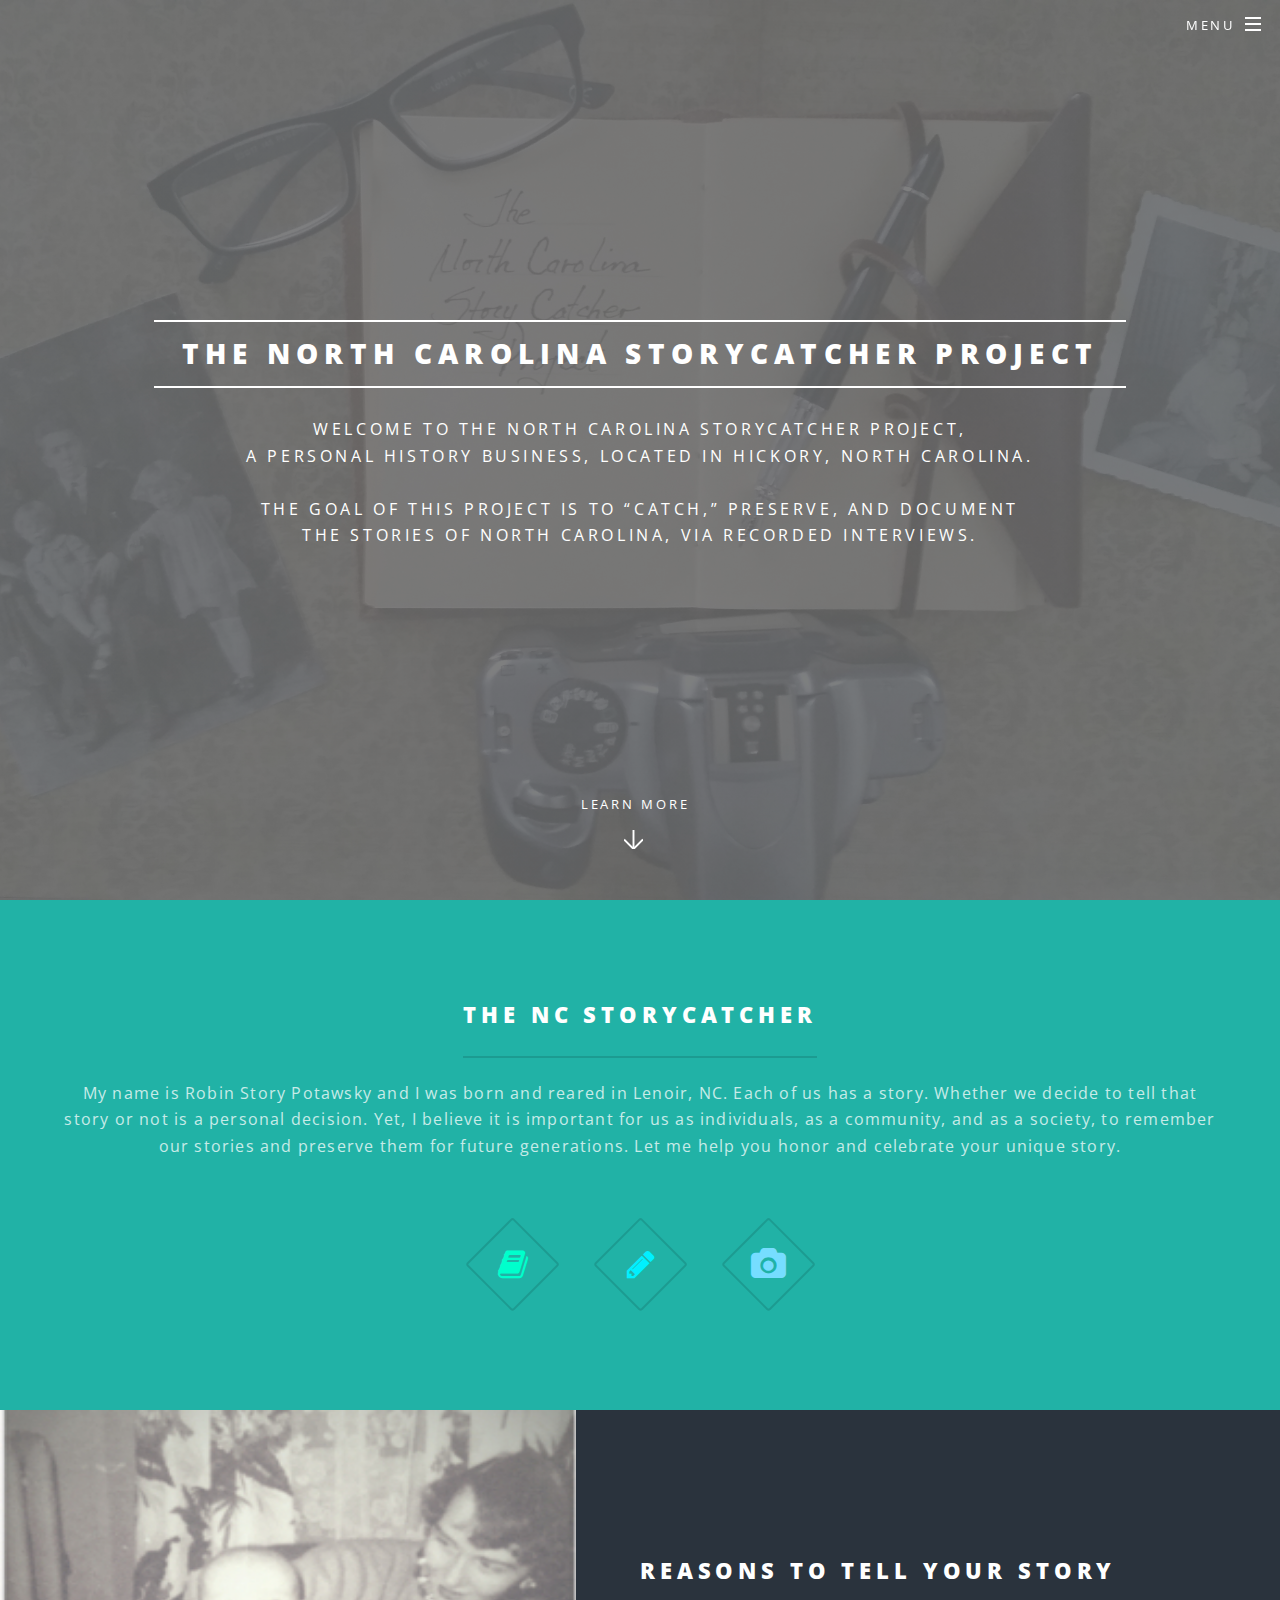
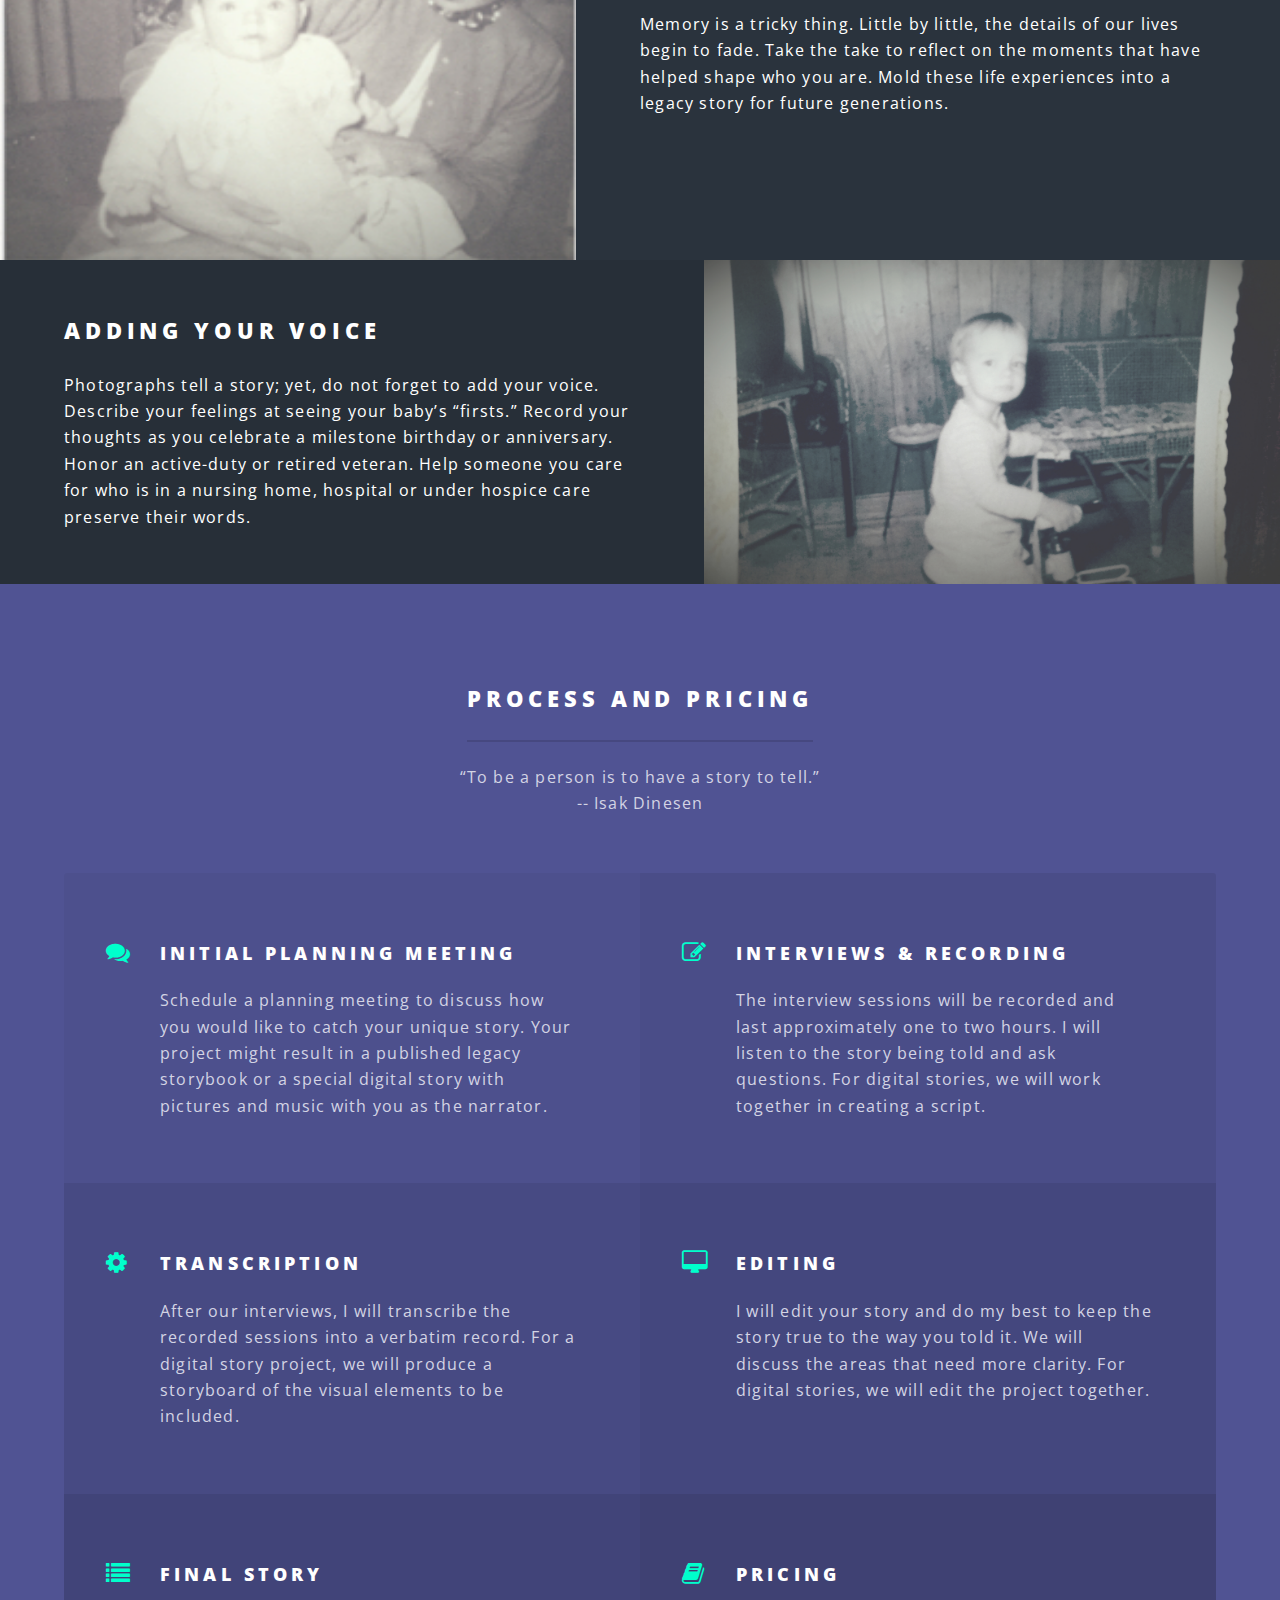
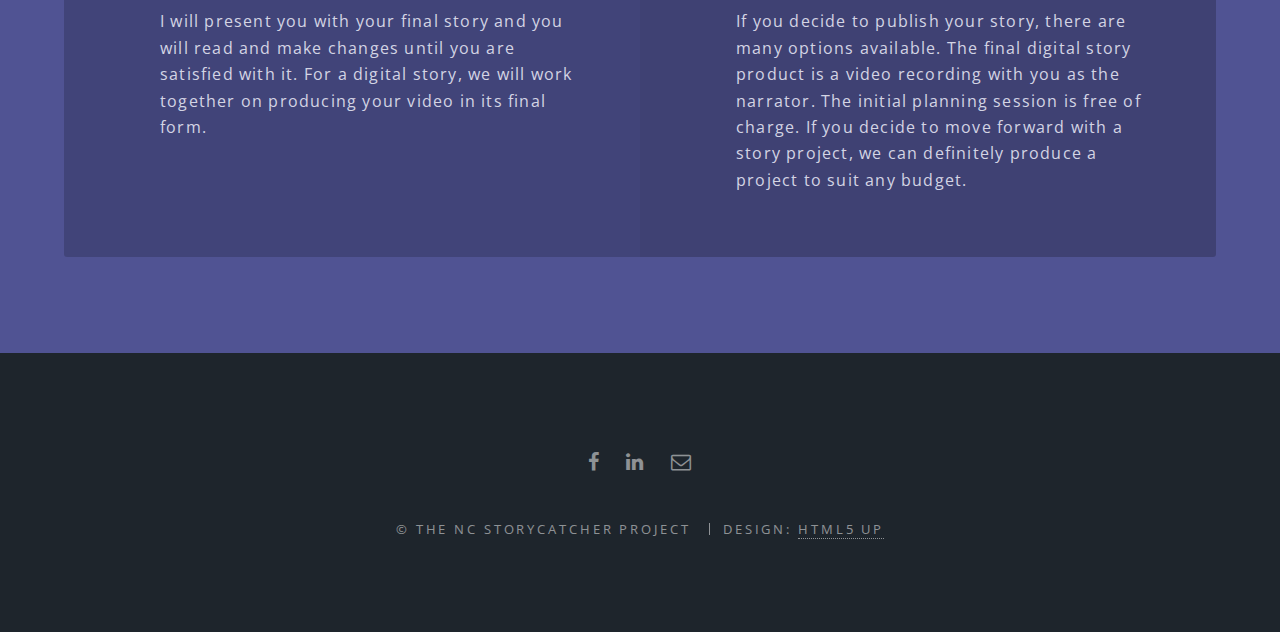
<file: index.html>
<!DOCTYPE HTML>
<!--
	Spectral by HTML5 UP
	html5up.net | @ajlkn
	Free for personal and commercial use under the CCA 3.0 license (html5up.net/license)
-->
<html>

<head>
    <title>The NC StoryCatcher</title>
    <meta charset="utf-8" />
    <meta name="viewport" content="width=device-width, initial-scale=1" />
    <!--[if lte IE 8]><script src="assets/js/ie/html5shiv.js"></script><![endif]-->
    <link rel="stylesheet" href="assets/css/main.css" />
    <!--[if lte IE 8]><link rel="stylesheet" href="assets/css/ie8.css" /><![endif]-->
    <!--[if lte IE 9]><link rel="stylesheet" href="assets/css/ie9.css" /><![endif]-->
</head>

<body class="landing">

    <!-- Page Wrapper -->
    <div id="page-wrapper">

        <!-- Header -->
        <header id="header" class="alt">
            <h1><a href="index.html">The NC StoryCatcher Project</a></h1>
            <nav id="nav">
                <ul>
                    <li class="special">
                        <a href="#menu" class="menuToggle"><span>MENU</span></a>
                        <div id="menu">
                            <ul>
                                <li><a href="index.html">Home</a></li>
                                <li><a href="products.html">Product Offerings</a></li>
                                <li><a href="contact.html">Contact</a></li>

                            </ul>
                        </div>
                    </li>
                </ul>
            </nav>
        </header>

        <!-- Banner -->
        <section id="banner">
            <div class="inner">
                <h2>The North Carolina StoryCatcher Project</h2>
                <p>

                    Welcome to the North Carolina StoryCatcher Project,<br> a personal history business, located in HIckory, North Carolina.<br> <br>The goal of this project is to “catch,” preserve, and document <br>the stories of North Carolina, via
                    recorded interviews.

                </p>

            </div>
            <a href="#one" class="more scrolly">Learn More</a>
        </section>

        <!-- One -->
        <section id="one" class="wrapper style1 special">
            <div class="inner">
                <header class="major">
                    <h2>The NC StoryCatcher</h2>
                    <p>

                        My name is Robin Story Potawsky and I was born and reared in Lenoir, NC. Each of us has a story. Whether we decide to tell that story or not is a personal decision. Yet, I believe it is important for us as individuals, as a community, and as a society,
                        to remember our stories and preserve them for future generations. Let me help you honor and celebrate your unique story.

                    </p>
                </header>
                <ul class="icons major">
                    <li><span class="icon fa-book major style1"><span class="label">Lorem</span></span>
                    </li>
                    <li><span class="icon fa-pencil major style2"><span class="label">Ipsum</span></span>
                    </li>
                    <li><span class="icon fa-camera major style3"><span class="label">Dolor</span></span>
                    </li>
                </ul>
            </div>
        </section>

        <!-- Two -->
        <section id="two" class="wrapper alt style2">
            <section class="spotlight">
                <div class="image"><img src="images/pic01.jpg" width="250" height="450" alt="" /></div>
                <div class="content">
                    <h2>Reasons to Tell Your Story</h2>
                    <p>

                        Memory is a tricky thing. Little by little, the details of our lives begin to fade. Take the take to reflect on the moments that have helped shape who you are. Mold these life experiences into a legacy story for future generations.

                    </p>
                </div>
            </section>
            <section class="spotlight">
                <div class="image"><img src="images/pic02.jpg" alt="" /></div>
                <div class="content">

                    <h2>Adding Your Voice </h2>
                    <p>Photographs tell a story; yet, do not forget to add your voice. Describe your feelings at seeing your baby’s “firsts.” Record your thoughts as you celebrate a milestone birthday or anniversary. Honor an active-duty or retired veteran.
                        Help someone you care for who is in a nursing home, hospital or under hospice care preserve their words. </p>

                </div>
            </section>


            <!-- Three -->
            <section id="three" class="wrapper style3 special">
                <div class="inner">
                    <header class="major">
                        <h2>Process and Pricing</h2>
                        <p>

                            “To be a person is to have a story to tell.” <br> -- Isak Dinesen

                        </p>
                    </header>
                    <ul class="features">
                        <li class="icon fa-comments">
                            <h3>Initial Planning Meeting</h3>
                            <p>
                                Schedule a planning meeting to discuss how you would like to catch your unique story. Your project might result in a published legacy storybook or a special digital story with pictures and music with you as the narrator.


                            </p>
                        </li>
                        <li class="icon fa-edit">
                            <h3>Interviews & Recording</h3>
                            <p>

                                The interview sessions will be recorded and last approximately one to two hours. I will listen to the story being told and ask questions. For digital stories, we will work together in creating a script.

                            </p>
                        </li>
                        <li class="icon fa-cog">
                            <h3>Transcription</h3>
                            <p>
                                After our interviews, I will transcribe the recorded sessions into a verbatim record. For a digital story project, we will produce a storyboard of the visual elements to be included.


                            </p>
                        </li>
                        <li class="icon fa-desktop">
                            <h3>Editing</h3>
                            <p> I will edit your story and do my best to keep the story true to the way you told it. We will discuss the areas that need more clarity. For digital stories, we will edit the project together.</p>
                        </li>
                        <li class="icon fa-list">
                            <h3>Final Story</h3>
                            <p>I will present you with your final story and you will read and make changes until you are satisfied with it. For a digital story, we will work together on producing your video in its final form.</p>
                        </li>
                        <li class="icon fa-book">
                            <h3>Pricing</h3>
                            <p>

                                If you decide to publish your story, there are many options available. The final digital story product is a video recording with you as the narrator. The initial planning session is free of charge. If you decide to move forward with a story project, we
                                can definitely produce a project to suit any budget.
                            </p>
                        </li>
                    </ul>
                </div>
            </section>



            <!-- Footer -->
            <footer id="footer">
                <ul class="icons">

                    <li><a href="#" class="icon fa-facebook"><span class="label">Facebook</span></a></li>
                    <li><a href="https://www.linkedin.com/in/robin-potawsky-82a03915a/" target="empty" class="icon fa-linkedin"><span class="label">LinkedIn</span></a></li>

                    <li><a href="mailto:thencscp@gmail.com " class="icon fa-envelope-o"><span class="label">Email</span></a></li>
                </ul>
                <ul class="copyright">
                    <li>&copy; The NC Storycatcher Project</li>
                    <li>Design: <a href="http://html5up.net">HTML5 UP</a></li>
                </ul>
            </footer>

    </div>

    <!-- Scripts -->
    <script src="assets/js/jquery.min.js"></script>
    <script src="assets/js/jquery.scrollex.min.js"></script>
    <script src="assets/js/jquery.scrolly.min.js"></script>
    <script src="assets/js/skel.min.js"></script>
    <script src="assets/js/util.js"></script>
    <!--[if lte IE 8]><script src="assets/js/ie/respond.min.js"></script><![endif]-->
    <script src="assets/js/main.js"></script>

</body>

</html>
</file>
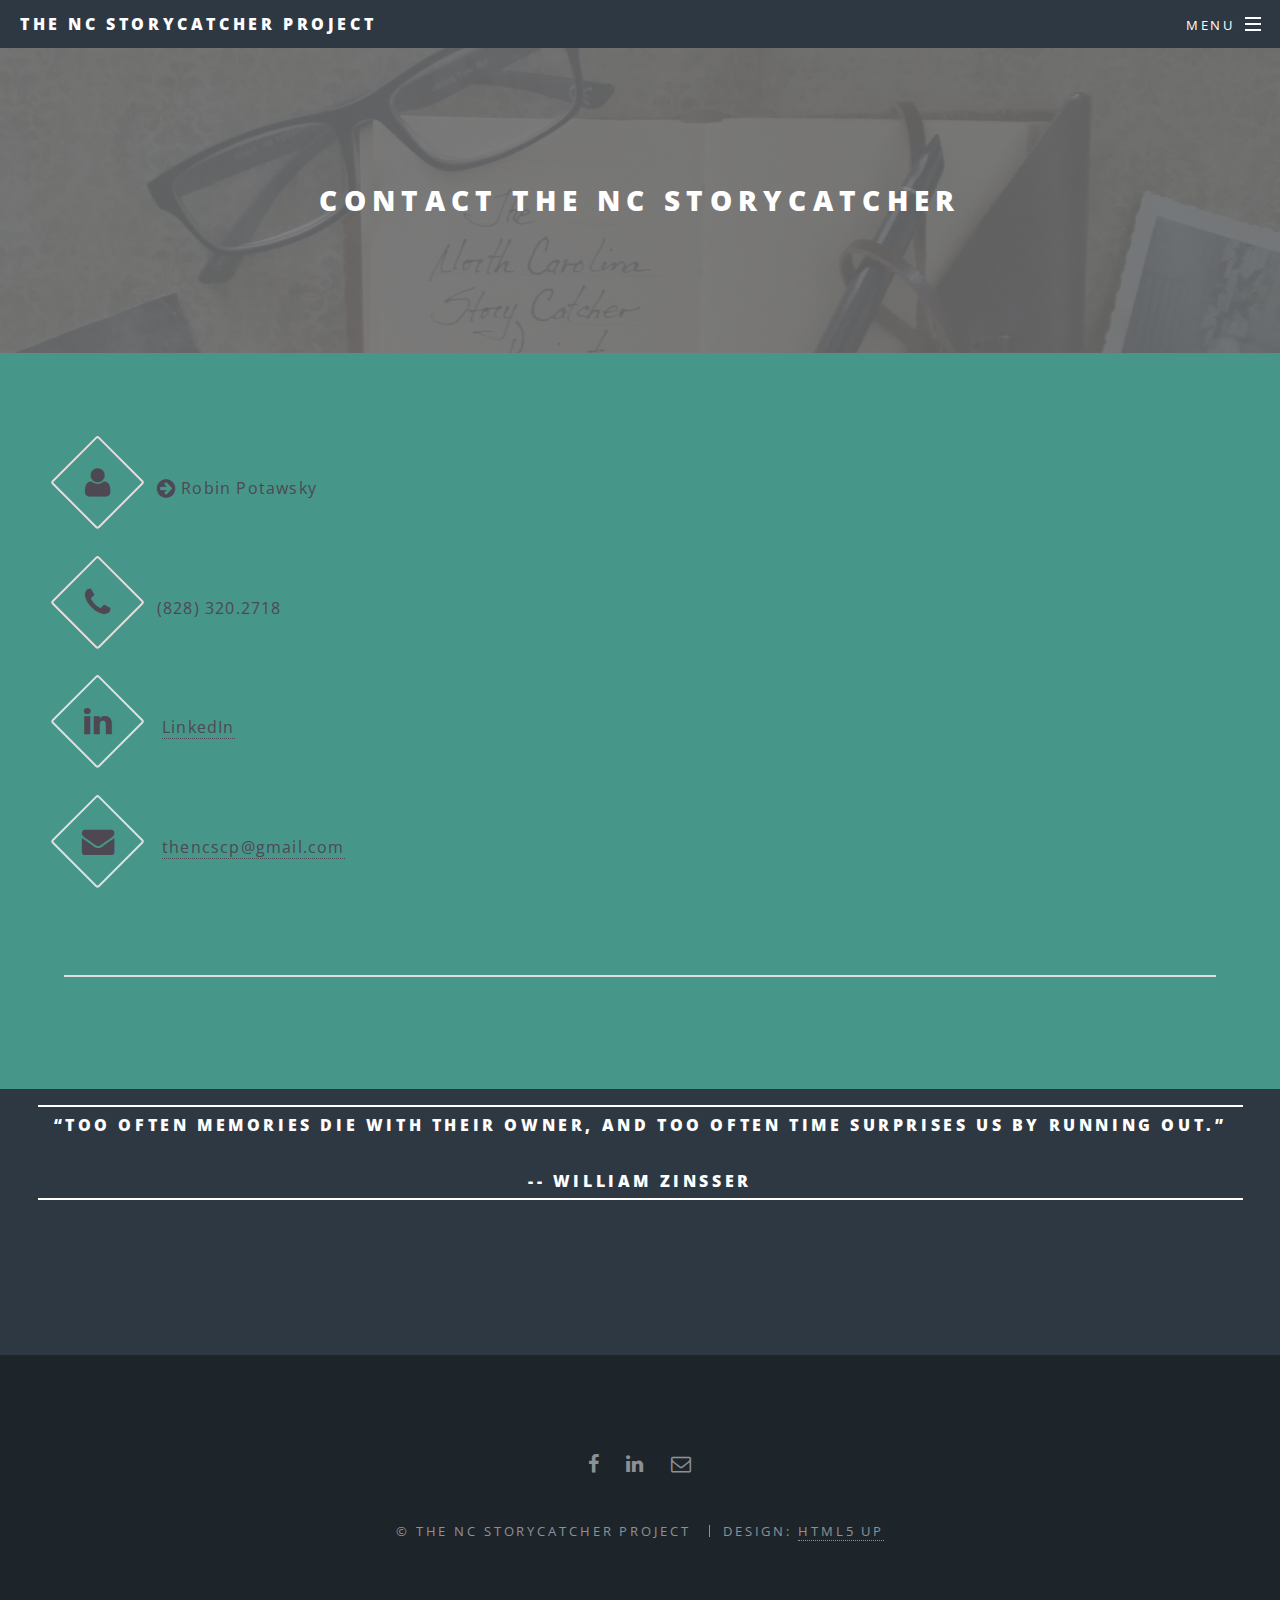
<file: contact.html>
<!DOCTYPE HTML>
<!--
	Spectral by HTML5 UP
	html5up.net | @ajlkn
	Free for personal and commercial use under the CCA 3.0 license (html5up.net/license)
-->
<html>

<head>
    <title> Contact The NCSCP</title>
    <meta charset="utf-8" />
    <meta name="viewport" content="width=device-width, initial-scale=1" />
    <!--[if lte IE 8]><script src="assets/js/ie/html5shiv.js"></script><![endif]-->
    <link rel="stylesheet" href="assets/css/main.css" />

    <!--[if lte IE 8]><link rel="stylesheet" href="assets/css/ie8.css" /><![endif]-->
    <!--[if lte IE 9]><link rel="stylesheet" href="assets/css/ie9.css" /><![endif]-->

    <style>
        #test {
            width: 200%;
            margin-left: 20%;
            margin-right: auto;
        }
    </style>

</head>

<body>

    <!-- Page Wrapper -->
    <div id="page-wrapper">

        <!-- Header -->
        <header id="header">
            <h1><a href="index.html">The NC StoryCatcher Project</a></h1>
            <nav id="nav">
                <ul>
                    <li class="special">
                        <a href="#menu" class="menuToggle"><span>Menu</span></a>
                        <div id="menu">
                            <ul>
                                <li><a href="index.html">Home</a></li>
                                <li><a href="products.html">Product Offerings</a></li>
                                <li><a href="contact.html">Contact</a></li>
                            </ul>
                        </div>
                    </li>
                </ul>
            </nav>
        </header>

        <!-- Main -->
        <article id="main">
            <header>
                <h2>Contact the NC StoryCatcher</h2>
                <p></p>
            </header>
            <section class="wrapper style5">
                <div class="inner">

                    <span class="icon major fa-user"></span> &nbsp&nbsp&nbsp <i class="fa fa-arrow-circle-right fa-lg" aria-hidden="true"></i> Robin Potawsky &nbsp&nbsp &nbsp&nbsp<br/><br/><br/>
                    <span class="icon major fa-phone"></span> &nbsp&nbsp&nbsp&nbsp(828) 320.2718 &nbsp&nbsp &nbsp&nbsp<br/><br/><br/>
                    <span class="icon major fa-linkedin"></span>&nbsp&nbsp&nbsp&nbsp&nbsp <a href="https://www.linkedin.com/in/robin-potawsky-82a03915a/" target="empty" style="text-decoration: none;">LinkedIn</a><br/><br/><br/>
                    <!-- <span class="icon major fa-facebook"></span> &nbsp&nbsp XXX-XXXX&nbsp&nbsp &nbsp&nbsp<br/><br/><br/>-->
                    <span class="icon major fa-envelope"></span> &nbsp&nbsp&nbsp&nbsp <a href="mailto:thencscp@gmail.com">thencscp@gmail.com</a> &nbsp&nbsp &nbsp&nbsp<br/><br/><br/>

                    <hr />

                </div>
        </article>

        <section id="banner" style="height: 400px">
            <div class="inner" style="height: 250px">
                <h2 style="font-size: 1em">

                    “Too often memories die with their owner, and too often time surprises us by running out.” <br><br>-- William Zinsser

                </h2>

            </div>


            <!-- Footer -->
            <footer id="footer">
                <ul class="icons">

                    <li><a href="#" class="icon fa-facebook"><span class="label">Facebook</span></a></li>
                    <li><a href="https://www.linkedin.com/in/robin-potawsky-82a03915a/" target="empty" class="icon fa-linkedin"><span class="label">LinkedIn</span></a></li>

                    <li><a href="mailto:thencscp@gmail.com " class="icon fa-envelope-o"><span class="label">Email</span></a></li>
                </ul>
                <ul class="copyright">
                    <li>&copy; The NC Storycatcher Project</li>
                    <li>Design: <a href="http://html5up.net">HTML5 UP</a></li>
                </ul>

            </footer>
        </section>

    </div>

    <!-- Scripts -->
    <script src="assets/js/jquery.min.js"></script>
    <script src="assets/js/jquery.scrollex.min.js"></script>
    <script src="assets/js/jquery.scrolly.min.js"></script>
    <script src="assets/js/skel.min.js"></script>
    <script src="assets/js/util.js"></script>
    <!--[if lte IE 8]><script src="assets/js/ie/respond.min.js"></script><![endif]-->
    <script src="assets/js/main.js"></script>

</body>

</html>
</file>
<file: assets/css/ie8.css>
/*
	Spectral by HTML5 UP
	html5up.net | @ajlkn
	Free for personal and commercial use under the CCA 3.0 license (html5up.net/license)
*/

/* Icon */

	.icon.major {
		border: none;
	}

		.icon.major:before {
			font-size: 3em;
		}

/* Form */

	label {
		color: #2E3842;
	}

	input[type="text"],
	input[type="password"],
	input[type="email"],
	select,
	textarea {
		border: solid 1px #dfdfdf;
	}

/* Button */

	input[type="submit"],
	input[type="reset"],
	input[type="button"],
	button,
	.button {
		border: solid 2px #dfdfdf;
	}

		input[type="submit"].special,
		input[type="reset"].special,
		input[type="button"].special,
		button.special,
		.button.special {
			border: 0 !important;
		}

/* Page Wrapper + Menu */

	#menu {
		display: none;
	}

	body.is-menu-visible #menu {
		display: block;
	}

/* Header */

	#header nav > ul > li > a.menuToggle:after {
		display: none;
	}

/* Banner + Wrapper (style4) */

	#banner,
	.wrapper.style4 {
		-ms-behavior: url("assets/js/ie/backgroundsize.min.htc");
	}

		#banner:before,
		.wrapper.style4:before {
			display: none;
		}

/* Banner */

	#banner .more {
		height: 4em;
	}

		#banner .more:after {
			display: none;
		}

/* Main */

	#main > header {
		-ms-behavior: url("assets/js/ie/backgroundsize.min.htc");
	}

		#main > header:before {
			display: none;
		}
</file>
<file: assets/css/ie9.css>
/*
	Spectral by HTML5 UP
	html5up.net | @ajlkn
	Free for personal and commercial use under the CCA 3.0 license (html5up.net/license)
*/

/* Spotlight */

	.spotlight {
		display: block;
	}

		.spotlight .image {
			display: inline-block;
			vertical-align: top;
		}

		.spotlight .content {
			padding: 4em 4em 2em 4em ;
			display: inline-block;
		}

		.spotlight:after {
			clear: both;
			content: '';
			display: block;
		}

/* Features */

	.features {
		display: block;
	}

		.features li {
			float: left;
		}

		.features:after {
			content: '';
			display: block;
			clear: both;
		}

/* Banner + Wrapper (style4) */

	#banner,
	.wrapper.style4 {
		background-image: url("../../images/banner.jpg");
		background-position: center center;
		background-repeat: no-repeat;
		background-size: cover;
		position: relative;
	}

		#banner:before,
		.wrapper.style4:before {
			background: #000000;
			content: '';
			height: 100%;
			left: 0;
			opacity: 0.5;
			position: absolute;
			top: 0;
			width: 100%;
		}

		#banner .inner,
		.wrapper.style4 .inner {
			position: relative;
			z-index: 1;
		}

/* Banner */

	#banner {
		padding: 14em 0 12em 0 ;
		height: auto;
	}

		#banner:after {
			display: none;
		}

/* CTA */

	#cta .inner header {
		float: left;
	}

	#cta .inner .actions {
		float: left;
	}

	#cta .inner:after {
		clear: both;
		content: '';
		display: block;
	}

/* Main */

	#main > header {
		background-image: url("../../images/banner.jpg");
		background-position: center center;
		background-repeat: no-repeat;
		background-size: cover;
		position: relative;
	}

		#main > header:before {
			background: #000000;
			content: '';
			height: 100%;
			left: 0;
			opacity: 0.5;
			position: absolute;
			top: 0;
			width: 100%;
		}

		#main > header > * {
			position: relative;
			z-index: 1;
		}
</file>
<file: assets/css/main.css>
@import url(font-awesome.min.css);
@import url("https://fonts.googleapis.com/css?family=Open+Sans:400,400italic,600,600italic,800,800italic");

/*
	Spectral by HTML5 UP
	html5up.net | @ajlkn
	Free for personal and commercial use under the CCA 3.0 license (html5up.net/license)
*/


/* Reset */

html,
body,
div,
span,
applet,
object,
iframe,
h1,
h2,
h3,
h4,
h5,
h6,
p,
blockquote,
pre,
a,
abbr,
acronym,
address,
big,
cite,
code,
del,
dfn,
em,
img,
ins,
kbd,
q,
s,
samp,
small,
strike,
strong,
sub,
sup,
tt,
var,
b,
u,
i,
center,
dl,
dt,
dd,
ol,
ul,
li,
fieldset,
form,
label,
legend,
table,
caption,
tbody,
tfoot,
thead,
tr,
th,
td,
article,
aside,
canvas,
details,
embed,
figure,
figcaption,
footer,
header,
hgroup,
menu,
nav,
output,
ruby,
section,
summary,
time,
mark,
audio,
video {
    margin: 0;
    padding: 0;
    border: 0;
    font-size: 100%;
    font: inherit;
    vertical-align: baseline;
    text-decoration: none;
}

article,
aside,
details,
figcaption,
figure,
footer,
header,
hgroup,
menu,
nav,
section {
    display: block;
}

body {
    line-height: 1;
}

ol,
ul {
    list-style: none;
}

blockquote,
q {
    quotes: none;
}

blockquote:before,
blockquote:after,
q:before,
q:after {
    content: '';
    content: none;
}

table {
    border-collapse: collapse;
    border-spacing: 0;
}

body {
    -webkit-text-size-adjust: none;
}


/* Box Model */

*,
*:before,
*:after {
    -moz-box-sizing: border-box;
    -webkit-box-sizing: border-box;
    box-sizing: border-box;
}


/* Grid */

.row {
    border-bottom: solid 1px transparent;
    -moz-box-sizing: border-box;
    -webkit-box-sizing: border-box;
    box-sizing: border-box;
}

.row>* {
    float: left;
    -moz-box-sizing: border-box;
    -webkit-box-sizing: border-box;
    box-sizing: border-box;
}

.row:after,
.row:before {
    content: '';
    display: block;
    clear: both;
    height: 0;
}

.row.uniform>*> :first-child {
    margin-top: 0;
}

.row.uniform>*> :last-child {
    margin-bottom: 0;
}

.row.\30 \25>* {
    padding: 0 0 0 0em;
}

.row.\30 \25 {
    margin: 0 0 -1px 0em;
}

.row.uniform.\30 \25>* {
    padding: 0em 0 0 0em;
}

.row.uniform.\30 \25 {
    margin: 0em 0 -1px 0em;
}

.row>* {
    padding: 0 0 0 1.5em;
}

.row {
    margin: 0 0 -1px -1.5em;
}

.row.uniform>* {
    padding: 1.5em 0 0 1.5em;
}

.row.uniform {
    margin: -1.5em 0 -1px -1.5em;
}

.row.\32 00\25>* {
    padding: 0 0 0 3em;
}

.row.\32 00\25 {
    margin: 0 0 -1px -3em;
}

.row.uniform.\32 00\25>* {
    padding: 3em 0 0 3em;
}

.row.uniform.\32 00\25 {
    margin: -3em 0 -1px -3em;
}

.row.\31 50\25>* {
    padding: 0 0 0 2.25em;
}

.row.\31 50\25 {
    margin: 0 0 -1px -2.25em;
}

.row.uniform.\31 50\25>* {
    padding: 2.25em 0 0 2.25em;
}

.row.uniform.\31 50\25 {
    margin: -2.25em 0 -1px -2.25em;
}

.row.\35 0\25>* {
    padding: 0 0 0 0.75em;
}

.row.\35 0\25 {
    margin: 0 0 -1px -0.75em;
}

.row.uniform.\35 0\25>* {
    padding: 0.75em 0 0 0.75em;
}

.row.uniform.\35 0\25 {
    margin: -0.75em 0 -1px -0.75em;
}

.row.\32 5\25>* {
    padding: 0 0 0 0.375em;
}

.row.\32 5\25 {
    margin: 0 0 -1px -0.375em;
}

.row.uniform.\32 5\25>* {
    padding: 0.375em 0 0 0.375em;
}

.row.uniform.\32 5\25 {
    margin: -0.375em 0 -1px -0.375em;
}

.\31 2u,
.\31 2u\24 {
    width: 100%;
    clear: none;
    margin-left: 0;
}

.\31 1u,
.\31 1u\24 {
    width: 91.6666666667%;
    clear: none;
    margin-left: 0;
}

.\31 0u,
.\31 0u\24 {
    width: 83.3333333333%;
    clear: none;
    margin-left: 0;
}

.\39 u,
.\39 u\24 {
    width: 75%;
    clear: none;
    margin-left: 0;
}

.\38 u,
.\38 u\24 {
    width: 66.6666666667%;
    clear: none;
    margin-left: 0;
}

.\37 u,
.\37 u\24 {
    width: 58.3333333333%;
    clear: none;
    margin-left: 0;
}

.\36 u,
.\36 u\24 {
    width: 50%;
    clear: none;
    margin-left: 0;
}

.\35 u,
.\35 u\24 {
    width: 41.6666666667%;
    clear: none;
    margin-left: 0;
}

.\34 u,
.\34 u\24 {
    width: 33.3333333333%;
    clear: none;
    margin-left: 0;
}

.\33 u,
.\33 u\24 {
    width: 25%;
    clear: none;
    margin-left: 0;
}

.\32 u,
.\32 u\24 {
    width: 16.6666666667%;
    clear: none;
    margin-left: 0;
}

.\31 u,
.\31 u\24 {
    width: 8.3333333333%;
    clear: none;
    margin-left: 0;
}

.\31 2u\24+*,
.\31 1u\24+*,
.\31 0u\24+*,
.\39 u\24+*,
.\38 u\24+*,
.\37 u\24+*,
.\36 u\24+*,
.\35 u\24+*,
.\34 u\24+*,
.\33 u\24+*,
.\32 u\24+*,
.\31 u\24+* {
    clear: left;
}

.\-11u {
    margin-left: 91.66667%;
}

.\-10u {
    margin-left: 83.33333%;
}

.\-9u {
    margin-left: 75%;
}

.\-8u {
    margin-left: 66.66667%;
}

.\-7u {
    margin-left: 58.33333%;
}

.\-6u {
    margin-left: 50%;
}

.\-5u {
    margin-left: 41.66667%;
}

.\-4u {
    margin-left: 33.33333%;
}

.\-3u {
    margin-left: 25%;
}

.\-2u {
    margin-left: 16.66667%;
}

.\-1u {
    margin-left: 8.33333%;
}

@media screen and (max-width: 1680px) {
    .row>* {
        padding: 0 0 0 1.5em;
    }
    .row {
        margin: 0 0 -1px -1.5em;
    }
    .row.uniform>* {
        padding: 1.5em 0 0 1.5em;
    }
    .row.uniform {
        margin: -1.5em 0 -1px -1.5em;
    }
    .row.\32 00\25>* {
        padding: 0 0 0 3em;
    }
    .row.\32 00\25 {
        margin: 0 0 -1px -3em;
    }
    .row.uniform.\32 00\25>* {
        padding: 3em 0 0 3em;
    }
    .row.uniform.\32 00\25 {
        margin: -3em 0 -1px -3em;
    }
    .row.\31 50\25>* {
        padding: 0 0 0 2.25em;
    }
    .row.\31 50\25 {
        margin: 0 0 -1px -2.25em;
    }
    .row.uniform.\31 50\25>* {
        padding: 2.25em 0 0 2.25em;
    }
    .row.uniform.\31 50\25 {
        margin: -2.25em 0 -1px -2.25em;
    }
    .row.\35 0\25>* {
        padding: 0 0 0 0.75em;
    }
    .row.\35 0\25 {
        margin: 0 0 -1px -0.75em;
    }
    .row.uniform.\35 0\25>* {
        padding: 0.75em 0 0 0.75em;
    }
    .row.uniform.\35 0\25 {
        margin: -0.75em 0 -1px -0.75em;
    }
    .row.\32 5\25>* {
        padding: 0 0 0 0.375em;
    }
    .row.\32 5\25 {
        margin: 0 0 -1px -0.375em;
    }
    .row.uniform.\32 5\25>* {
        padding: 0.375em 0 0 0.375em;
    }
    .row.uniform.\32 5\25 {
        margin: -0.375em 0 -1px -0.375em;
    }
    .\31 2u\28xlarge\29,
    .\31 2u\24\28xlarge\29 {
        width: 100%;
        clear: none;
        margin-left: 0;
    }
    .\31 1u\28xlarge\29,
    .\31 1u\24\28xlarge\29 {
        width: 91.6666666667%;
        clear: none;
        margin-left: 0;
    }
    .\31 0u\28xlarge\29,
    .\31 0u\24\28xlarge\29 {
        width: 83.3333333333%;
        clear: none;
        margin-left: 0;
    }
    .\39 u\28xlarge\29,
    .\39 u\24\28xlarge\29 {
        width: 75%;
        clear: none;
        margin-left: 0;
    }
    .\38 u\28xlarge\29,
    .\38 u\24\28xlarge\29 {
        width: 66.6666666667%;
        clear: none;
        margin-left: 0;
    }
    .\37 u\28xlarge\29,
    .\37 u\24\28xlarge\29 {
        width: 58.3333333333%;
        clear: none;
        margin-left: 0;
    }
    .\36 u\28xlarge\29,
    .\36 u\24\28xlarge\29 {
        width: 50%;
        clear: none;
        margin-left: 0;
    }
    .\35 u\28xlarge\29,
    .\35 u\24\28xlarge\29 {
        width: 41.6666666667%;
        clear: none;
        margin-left: 0;
    }
    .\34 u\28xlarge\29,
    .\34 u\24\28xlarge\29 {
        width: 33.3333333333%;
        clear: none;
        margin-left: 0;
    }
    .\33 u\28xlarge\29,
    .\33 u\24\28xlarge\29 {
        width: 25%;
        clear: none;
        margin-left: 0;
    }
    .\32 u\28xlarge\29,
    .\32 u\24\28xlarge\29 {
        width: 16.6666666667%;
        clear: none;
        margin-left: 0;
    }
    .\31 u\28xlarge\29,
    .\31 u\24\28xlarge\29 {
        width: 8.3333333333%;
        clear: none;
        margin-left: 0;
    }
    .\31 2u\24\28xlarge\29+*,
    .\31 1u\24\28xlarge\29+*,
    .\31 0u\24\28xlarge\29+*,
    .\39 u\24\28xlarge\29+*,
    .\38 u\24\28xlarge\29+*,
    .\37 u\24\28xlarge\29+*,
    .\36 u\24\28xlarge\29+*,
    .\35 u\24\28xlarge\29+*,
    .\34 u\24\28xlarge\29+*,
    .\33 u\24\28xlarge\29+*,
    .\32 u\24\28xlarge\29+*,
    .\31 u\24\28xlarge\29+* {
        clear: left;
    }
    .\-11u\28xlarge\29 {
        margin-left: 91.66667%;
    }
    .\-10u\28xlarge\29 {
        margin-left: 83.33333%;
    }
    .\-9u\28xlarge\29 {
        margin-left: 75%;
    }
    .\-8u\28xlarge\29 {
        margin-left: 66.66667%;
    }
    .\-7u\28xlarge\29 {
        margin-left: 58.33333%;
    }
    .\-6u\28xlarge\29 {
        margin-left: 50%;
    }
    .\-5u\28xlarge\29 {
        margin-left: 41.66667%;
    }
    .\-4u\28xlarge\29 {
        margin-left: 33.33333%;
    }
    .\-3u\28xlarge\29 {
        margin-left: 25%;
    }
    .\-2u\28xlarge\29 {
        margin-left: 16.66667%;
    }
    .\-1u\28xlarge\29 {
        margin-left: 8.33333%;
    }
}

@media screen and (max-width: 1280px) {
    .row>* {
        padding: 0 0 0 1.5em;
    }
    .row {
        margin: 0 0 -1px -1.5em;
    }
    .row.uniform>* {
        padding: 1.5em 0 0 1.5em;
    }
    .row.uniform {
        margin: -1.5em 0 -1px -1.5em;
    }
    .row.\32 00\25>* {
        padding: 0 0 0 3em;
    }
    .row.\32 00\25 {
        margin: 0 0 -1px -3em;
    }
    .row.uniform.\32 00\25>* {
        padding: 3em 0 0 3em;
    }
    .row.uniform.\32 00\25 {
        margin: -3em 0 -1px -3em;
    }
    .row.\31 50\25>* {
        padding: 0 0 0 2.25em;
    }
    .row.\31 50\25 {
        margin: 0 0 -1px -2.25em;
    }
    .row.uniform.\31 50\25>* {
        padding: 2.25em 0 0 2.25em;
    }
    .row.uniform.\31 50\25 {
        margin: -2.25em 0 -1px -2.25em;
    }
    .row.\35 0\25>* {
        padding: 0 0 0 0.75em;
    }
    .row.\35 0\25 {
        margin: 0 0 -1px -0.75em;
    }
    .row.uniform.\35 0\25>* {
        padding: 0.75em 0 0 0.75em;
    }
    .row.uniform.\35 0\25 {
        margin: -0.75em 0 -1px -0.75em;
    }
    .row.\32 5\25>* {
        padding: 0 0 0 0.375em;
    }
    .row.\32 5\25 {
        margin: 0 0 -1px -0.375em;
    }
    .row.uniform.\32 5\25>* {
        padding: 0.375em 0 0 0.375em;
    }
    .row.uniform.\32 5\25 {
        margin: -0.375em 0 -1px -0.375em;
    }
    .\31 2u\28large\29,
    .\31 2u\24\28large\29 {
        width: 100%;
        clear: none;
        margin-left: 0;
    }
    .\31 1u\28large\29,
    .\31 1u\24\28large\29 {
        width: 91.6666666667%;
        clear: none;
        margin-left: 0;
    }
    .\31 0u\28large\29,
    .\31 0u\24\28large\29 {
        width: 83.3333333333%;
        clear: none;
        margin-left: 0;
    }
    .\39 u\28large\29,
    .\39 u\24\28large\29 {
        width: 75%;
        clear: none;
        margin-left: 0;
    }
    .\38 u\28large\29,
    .\38 u\24\28large\29 {
        width: 66.6666666667%;
        clear: none;
        margin-left: 0;
    }
    .\37 u\28large\29,
    .\37 u\24\28large\29 {
        width: 58.3333333333%;
        clear: none;
        margin-left: 0;
    }
    .\36 u\28large\29,
    .\36 u\24\28large\29 {
        width: 50%;
        clear: none;
        margin-left: 0;
    }
    .\35 u\28large\29,
    .\35 u\24\28large\29 {
        width: 41.6666666667%;
        clear: none;
        margin-left: 0;
    }
    .\34 u\28large\29,
    .\34 u\24\28large\29 {
        width: 33.3333333333%;
        clear: none;
        margin-left: 0;
    }
    .\33 u\28large\29,
    .\33 u\24\28large\29 {
        width: 25%;
        clear: none;
        margin-left: 0;
    }
    .\32 u\28large\29,
    .\32 u\24\28large\29 {
        width: 16.6666666667%;
        clear: none;
        margin-left: 0;
    }
    .\31 u\28large\29,
    .\31 u\24\28large\29 {
        width: 8.3333333333%;
        clear: none;
        margin-left: 0;
    }
    .\31 2u\24\28large\29+*,
    .\31 1u\24\28large\29+*,
    .\31 0u\24\28large\29+*,
    .\39 u\24\28large\29+*,
    .\38 u\24\28large\29+*,
    .\37 u\24\28large\29+*,
    .\36 u\24\28large\29+*,
    .\35 u\24\28large\29+*,
    .\34 u\24\28large\29+*,
    .\33 u\24\28large\29+*,
    .\32 u\24\28large\29+*,
    .\31 u\24\28large\29+* {
        clear: left;
    }
    .\-11u\28large\29 {
        margin-left: 91.66667%;
    }
    .\-10u\28large\29 {
        margin-left: 83.33333%;
    }
    .\-9u\28large\29 {
        margin-left: 75%;
    }
    .\-8u\28large\29 {
        margin-left: 66.66667%;
    }
    .\-7u\28large\29 {
        margin-left: 58.33333%;
    }
    .\-6u\28large\29 {
        margin-left: 50%;
    }
    .\-5u\28large\29 {
        margin-left: 41.66667%;
    }
    .\-4u\28large\29 {
        margin-left: 33.33333%;
    }
    .\-3u\28large\29 {
        margin-left: 25%;
    }
    .\-2u\28large\29 {
        margin-left: 16.66667%;
    }
    .\-1u\28large\29 {
        margin-left: 8.33333%;
    }
}

@media screen and (max-width: 980px) {
    .row>* {
        padding: 0 0 0 1.5em;
    }
    .row {
        margin: 0 0 -1px -1.5em;
    }
    .row.uniform>* {
        padding: 1.5em 0 0 1.5em;
    }
    .row.uniform {
        margin: -1.5em 0 -1px -1.5em;
    }
    .row.\32 00\25>* {
        padding: 0 0 0 3em;
    }
    .row.\32 00\25 {
        margin: 0 0 -1px -3em;
    }
    .row.uniform.\32 00\25>* {
        padding: 3em 0 0 3em;
    }
    .row.uniform.\32 00\25 {
        margin: -3em 0 -1px -3em;
    }
    .row.\31 50\25>* {
        padding: 0 0 0 2.25em;
    }
    .row.\31 50\25 {
        margin: 0 0 -1px -2.25em;
    }
    .row.uniform.\31 50\25>* {
        padding: 2.25em 0 0 2.25em;
    }
    .row.uniform.\31 50\25 {
        margin: -2.25em 0 -1px -2.25em;
    }
    .row.\35 0\25>* {
        padding: 0 0 0 0.75em;
    }
    .row.\35 0\25 {
        margin: 0 0 -1px -0.75em;
    }
    .row.uniform.\35 0\25>* {
        padding: 0.75em 0 0 0.75em;
    }
    .row.uniform.\35 0\25 {
        margin: -0.75em 0 -1px -0.75em;
    }
    .row.\32 5\25>* {
        padding: 0 0 0 0.375em;
    }
    .row.\32 5\25 {
        margin: 0 0 -1px -0.375em;
    }
    .row.uniform.\32 5\25>* {
        padding: 0.375em 0 0 0.375em;
    }
    .row.uniform.\32 5\25 {
        margin: -0.375em 0 -1px -0.375em;
    }
    .\31 2u\28medium\29,
    .\31 2u\24\28medium\29 {
        width: 100%;
        clear: none;
        margin-left: 0;
    }
    .\31 1u\28medium\29,
    .\31 1u\24\28medium\29 {
        width: 91.6666666667%;
        clear: none;
        margin-left: 0;
    }
    .\31 0u\28medium\29,
    .\31 0u\24\28medium\29 {
        width: 83.3333333333%;
        clear: none;
        margin-left: 0;
    }
    .\39 u\28medium\29,
    .\39 u\24\28medium\29 {
        width: 75%;
        clear: none;
        margin-left: 0;
    }
    .\38 u\28medium\29,
    .\38 u\24\28medium\29 {
        width: 66.6666666667%;
        clear: none;
        margin-left: 0;
    }
    .\37 u\28medium\29,
    .\37 u\24\28medium\29 {
        width: 58.3333333333%;
        clear: none;
        margin-left: 0;
    }
    .\36 u\28medium\29,
    .\36 u\24\28medium\29 {
        width: 50%;
        clear: none;
        margin-left: 0;
    }
    .\35 u\28medium\29,
    .\35 u\24\28medium\29 {
        width: 41.6666666667%;
        clear: none;
        margin-left: 0;
    }
    .\34 u\28medium\29,
    .\34 u\24\28medium\29 {
        width: 33.3333333333%;
        clear: none;
        margin-left: 0;
    }
    .\33 u\28medium\29,
    .\33 u\24\28medium\29 {
        width: 25%;
        clear: none;
        margin-left: 0;
    }
    .\32 u\28medium\29,
    .\32 u\24\28medium\29 {
        width: 16.6666666667%;
        clear: none;
        margin-left: 0;
    }
    .\31 u\28medium\29,
    .\31 u\24\28medium\29 {
        width: 8.3333333333%;
        clear: none;
        margin-left: 0;
    }
    .\31 2u\24\28medium\29+*,
    .\31 1u\24\28medium\29+*,
    .\31 0u\24\28medium\29+*,
    .\39 u\24\28medium\29+*,
    .\38 u\24\28medium\29+*,
    .\37 u\24\28medium\29+*,
    .\36 u\24\28medium\29+*,
    .\35 u\24\28medium\29+*,
    .\34 u\24\28medium\29+*,
    .\33 u\24\28medium\29+*,
    .\32 u\24\28medium\29+*,
    .\31 u\24\28medium\29+* {
        clear: left;
    }
    .\-11u\28medium\29 {
        margin-left: 91.66667%;
    }
    .\-10u\28medium\29 {
        margin-left: 83.33333%;
    }
    .\-9u\28medium\29 {
        margin-left: 75%;
    }
    .\-8u\28medium\29 {
        margin-left: 66.66667%;
    }
    .\-7u\28medium\29 {
        margin-left: 58.33333%;
    }
    .\-6u\28medium\29 {
        margin-left: 50%;
    }
    .\-5u\28medium\29 {
        margin-left: 41.66667%;
    }
    .\-4u\28medium\29 {
        margin-left: 33.33333%;
    }
    .\-3u\28medium\29 {
        margin-left: 25%;
    }
    .\-2u\28medium\29 {
        margin-left: 16.66667%;
    }
    .\-1u\28medium\29 {
        margin-left: 8.33333%;
    }
}

@media screen and (max-width: 736px) {
    .row>* {
        padding: 0 0 0 1.5em;
    }
    .row {
        margin: 0 0 -1px -1.5em;
    }
    .row.uniform>* {
        padding: 1.5em 0 0 1.5em;
    }
    .row.uniform {
        margin: -1.5em 0 -1px -1.5em;
    }
    .row.\32 00\25>* {
        padding: 0 0 0 3em;
    }
    .row.\32 00\25 {
        margin: 0 0 -1px -3em;
    }
    .row.uniform.\32 00\25>* {
        padding: 3em 0 0 3em;
    }
    .row.uniform.\32 00\25 {
        margin: -3em 0 -1px -3em;
    }
    .row.\31 50\25>* {
        padding: 0 0 0 2.25em;
    }
    .row.\31 50\25 {
        margin: 0 0 -1px -2.25em;
    }
    .row.uniform.\31 50\25>* {
        padding: 2.25em 0 0 2.25em;
    }
    .row.uniform.\31 50\25 {
        margin: -2.25em 0 -1px -2.25em;
    }
    .row.\35 0\25>* {
        padding: 0 0 0 0.75em;
    }
    .row.\35 0\25 {
        margin: 0 0 -1px -0.75em;
    }
    .row.uniform.\35 0\25>* {
        padding: 0.75em 0 0 0.75em;
    }
    .row.uniform.\35 0\25 {
        margin: -0.75em 0 -1px -0.75em;
    }
    .row.\32 5\25>* {
        padding: 0 0 0 0.375em;
    }
    .row.\32 5\25 {
        margin: 0 0 -1px -0.375em;
    }
    .row.uniform.\32 5\25>* {
        padding: 0.375em 0 0 0.375em;
    }
    .row.uniform.\32 5\25 {
        margin: -0.375em 0 -1px -0.375em;
    }
    .\31 2u\28small\29,
    .\31 2u\24\28small\29 {
        width: 100%;
        clear: none;
        margin-left: 0;
    }
    .\31 1u\28small\29,
    .\31 1u\24\28small\29 {
        width: 91.6666666667%;
        clear: none;
        margin-left: 0;
    }
    .\31 0u\28small\29,
    .\31 0u\24\28small\29 {
        width: 83.3333333333%;
        clear: none;
        margin-left: 0;
    }
    .\39 u\28small\29,
    .\39 u\24\28small\29 {
        width: 75%;
        clear: none;
        margin-left: 0;
    }
    .\38 u\28small\29,
    .\38 u\24\28small\29 {
        width: 66.6666666667%;
        clear: none;
        margin-left: 0;
    }
    .\37 u\28small\29,
    .\37 u\24\28small\29 {
        width: 58.3333333333%;
        clear: none;
        margin-left: 0;
    }
    .\36 u\28small\29,
    .\36 u\24\28small\29 {
        width: 50%;
        clear: none;
        margin-left: 0;
    }
    .\35 u\28small\29,
    .\35 u\24\28small\29 {
        width: 41.6666666667%;
        clear: none;
        margin-left: 0;
    }
    .\34 u\28small\29,
    .\34 u\24\28small\29 {
        width: 33.3333333333%;
        clear: none;
        margin-left: 0;
    }
    .\33 u\28small\29,
    .\33 u\24\28small\29 {
        width: 25%;
        clear: none;
        margin-left: 0;
    }
    .\32 u\28small\29,
    .\32 u\24\28small\29 {
        width: 16.6666666667%;
        clear: none;
        margin-left: 0;
    }
    .\31 u\28small\29,
    .\31 u\24\28small\29 {
        width: 8.3333333333%;
        clear: none;
        margin-left: 0;
    }
    .\31 2u\24\28small\29+*,
    .\31 1u\24\28small\29+*,
    .\31 0u\24\28small\29+*,
    .\39 u\24\28small\29+*,
    .\38 u\24\28small\29+*,
    .\37 u\24\28small\29+*,
    .\36 u\24\28small\29+*,
    .\35 u\24\28small\29+*,
    .\34 u\24\28small\29+*,
    .\33 u\24\28small\29+*,
    .\32 u\24\28small\29+*,
    .\31 u\24\28small\29+* {
        clear: left;
    }
    .\-11u\28small\29 {
        margin-left: 91.66667%;
    }
    .\-10u\28small\29 {
        margin-left: 83.33333%;
    }
    .\-9u\28small\29 {
        margin-left: 75%;
    }
    .\-8u\28small\29 {
        margin-left: 66.66667%;
    }
    .\-7u\28small\29 {
        margin-left: 58.33333%;
    }
    .\-6u\28small\29 {
        margin-left: 50%;
    }
    .\-5u\28small\29 {
        margin-left: 41.66667%;
    }
    .\-4u\28small\29 {
        margin-left: 33.33333%;
    }
    .\-3u\28small\29 {
        margin-left: 25%;
    }
    .\-2u\28small\29 {
        margin-left: 16.66667%;
    }
    .\-1u\28small\29 {
        margin-left: 8.33333%;
    }
}

@media screen and (max-width: 480px) {
    .row>* {
        padding: 0 0 0 1.5em;
    }
    .row {
        margin: 0 0 -1px -1.5em;
    }
    .row.uniform>* {
        padding: 1.5em 0 0 1.5em;
    }
    .row.uniform {
        margin: -1.5em 0 -1px -1.5em;
    }
    .row.\32 00\25>* {
        padding: 0 0 0 3em;
    }
    .row.\32 00\25 {
        margin: 0 0 -1px -3em;
    }
    .row.uniform.\32 00\25>* {
        padding: 3em 0 0 3em;
    }
    .row.uniform.\32 00\25 {
        margin: -3em 0 -1px -3em;
    }
    .row.\31 50\25>* {
        padding: 0 0 0 2.25em;
    }
    .row.\31 50\25 {
        margin: 0 0 -1px -2.25em;
    }
    .row.uniform.\31 50\25>* {
        padding: 2.25em 0 0 2.25em;
    }
    .row.uniform.\31 50\25 {
        margin: -2.25em 0 -1px -2.25em;
    }
    .row.\35 0\25>* {
        padding: 0 0 0 0.75em;
    }
    .row.\35 0\25 {
        margin: 0 0 -1px -0.75em;
    }
    .row.uniform.\35 0\25>* {
        padding: 0.75em 0 0 0.75em;
    }
    .row.uniform.\35 0\25 {
        margin: -0.75em 0 -1px -0.75em;
    }
    .row.\32 5\25>* {
        padding: 0 0 0 0.375em;
    }
    .row.\32 5\25 {
        margin: 0 0 -1px -0.375em;
    }
    .row.uniform.\32 5\25>* {
        padding: 0.375em 0 0 0.375em;
    }
    .row.uniform.\32 5\25 {
        margin: -0.375em 0 -1px -0.375em;
    }
    .\31 2u\28xsmall\29,
    .\31 2u\24\28xsmall\29 {
        width: 100%;
        clear: none;
        margin-left: 0;
    }
    .\31 1u\28xsmall\29,
    .\31 1u\24\28xsmall\29 {
        width: 91.6666666667%;
        clear: none;
        margin-left: 0;
    }
    .\31 0u\28xsmall\29,
    .\31 0u\24\28xsmall\29 {
        width: 83.3333333333%;
        clear: none;
        margin-left: 0;
    }
    .\39 u\28xsmall\29,
    .\39 u\24\28xsmall\29 {
        width: 75%;
        clear: none;
        margin-left: 0;
    }
    .\38 u\28xsmall\29,
    .\38 u\24\28xsmall\29 {
        width: 66.6666666667%;
        clear: none;
        margin-left: 0;
    }
    .\37 u\28xsmall\29,
    .\37 u\24\28xsmall\29 {
        width: 58.3333333333%;
        clear: none;
        margin-left: 0;
    }
    .\36 u\28xsmall\29,
    .\36 u\24\28xsmall\29 {
        width: 50%;
        clear: none;
        margin-left: 0;
    }
    .\35 u\28xsmall\29,
    .\35 u\24\28xsmall\29 {
        width: 41.6666666667%;
        clear: none;
        margin-left: 0;
    }
    .\34 u\28xsmall\29,
    .\34 u\24\28xsmall\29 {
        width: 33.3333333333%;
        clear: none;
        margin-left: 0;
    }
    .\33 u\28xsmall\29,
    .\33 u\24\28xsmall\29 {
        width: 25%;
        clear: none;
        margin-left: 0;
    }
    .\32 u\28xsmall\29,
    .\32 u\24\28xsmall\29 {
        width: 16.6666666667%;
        clear: none;
        margin-left: 0;
    }
    .\31 u\28xsmall\29,
    .\31 u\24\28xsmall\29 {
        width: 8.3333333333%;
        clear: none;
        margin-left: 0;
    }
    .\31 2u\24\28xsmall\29+*,
    .\31 1u\24\28xsmall\29+*,
    .\31 0u\24\28xsmall\29+*,
    .\39 u\24\28xsmall\29+*,
    .\38 u\24\28xsmall\29+*,
    .\37 u\24\28xsmall\29+*,
    .\36 u\24\28xsmall\29+*,
    .\35 u\24\28xsmall\29+*,
    .\34 u\24\28xsmall\29+*,
    .\33 u\24\28xsmall\29+*,
    .\32 u\24\28xsmall\29+*,
    .\31 u\24\28xsmall\29+* {
        clear: left;
    }
    .\-11u\28xsmall\29 {
        margin-left: 91.66667%;
    }
    .\-10u\28xsmall\29 {
        margin-left: 83.33333%;
    }
    .\-9u\28xsmall\29 {
        margin-left: 75%;
    }
    .\-8u\28xsmall\29 {
        margin-left: 66.66667%;
    }
    .\-7u\28xsmall\29 {
        margin-left: 58.33333%;
    }
    .\-6u\28xsmall\29 {
        margin-left: 50%;
    }
    .\-5u\28xsmall\29 {
        margin-left: 41.66667%;
    }
    .\-4u\28xsmall\29 {
        margin-left: 33.33333%;
    }
    .\-3u\28xsmall\29 {
        margin-left: 25%;
    }
    .\-2u\28xsmall\29 {
        margin-left: 16.66667%;
    }
    .\-1u\28xsmall\29 {
        margin-left: 8.33333%;
    }
}


/* Basic */

@-ms-viewport {
    width: device-width;
}

body {
    background: #2e3842;
}

body.is-loading *,
body.is-loading *:before,
body.is-loading *:after {
    -moz-animation: none !important;
    -webkit-animation: none !important;
    -ms-animation: none !important;
    animation: none !important;
    -moz-transition: none !important;
    -webkit-transition: none !important;
    -ms-transition: none !important;
    transition: none !important;
}

body,
input,
select,
textarea {
    color: #fff;
    font-family: "Open Sans", Helvetica, sans-serif;
    font-size: 15pt;
    font-weight: 400;
    letter-spacing: 0.075em;
    line-height: 1.65em;
}

@media screen and (max-width: 1680px) {
    body,
    input,
    select,
    textarea {
        font-size: 13pt;
    }
}

@media screen and (max-width: 1280px) {
    body,
    input,
    select,
    textarea {
        font-size: 12pt;
    }
}

@media screen and (max-width: 736px) {
    body,
    input,
    select,
    textarea {
        font-size: 11pt;
        letter-spacing: 0.0375em;
    }
}

a {
    -moz-transition: color 0.2s ease, border-bottom-color 0.2s ease;
    -webkit-transition: color 0.2s ease, border-bottom-color 0.2s ease;
    -ms-transition: color 0.2s ease, border-bottom-color 0.2s ease;
    transition: color 0.2s ease, border-bottom-color 0.2s ease;
    border-bottom: dotted 1px;
    color: inherit;
    text-decoration: none;
}

a:hover {
    border-bottom-color: transparent;
}

strong,
b {
    color: #fff;
    font-weight: 600;
}

em,
i {
    font-style: italic;
}

p {
    margin: 0 0 2em 0;
}

h1,
h2,
h3,
h4,
h5,
h6 {
    color: #fff;
    font-weight: 800;
    letter-spacing: 0.225em;
    line-height: 1em;
    margin: 0 0 1em 0;
    text-transform: uppercase;
}

h1 a,
h2 a,
h3 a,
h4 a,
h5 a,
h6 a {
    color: inherit;
    text-decoration: none;
}

h2 {
    font-size: 1.35em;
    line-height: 1.75em;
}

@media screen and (max-width: 736px) {
    h2 {
        font-size: 1.1em;
        line-height: 1.65em;
    }
}

h3 {
    font-size: 1.15em;
    line-height: 1.75em;
}

@media screen and (max-width: 736px) {
    h3 {
        font-size: 1em;
        line-height: 1.65em;
    }
}

h4 {
    font-size: 1em;
    line-height: 1.5em;
}

h5 {
    font-size: 0.8em;
    line-height: 1.5em;
}

h6 {
    font-size: 0.7em;
    line-height: 1.5em;
}

sub {
    font-size: 0.8em;
    position: relative;
    top: 0.5em;
}

sup {
    font-size: 0.8em;
    position: relative;
    top: -0.5em;
}

hr {
    border: 0;
    border-bottom: solid 2px #fff;
    margin: 3em 0;
}

hr.major {
    margin: 4.5em 0;
}

blockquote {
    border-left: solid 4px #fff;
    font-style: italic;
    margin: 0 0 2em 0;
    padding: 0.5em 0 0.5em 2em;
}

code {
    background: rgba(144, 144, 144, 0.25);
    border-radius: 3px;
    font-family: "Courier New", monospace;
    font-size: 0.9em;
    letter-spacing: 0;
    margin: 0 0.25em;
    padding: 0.25em 0.65em;
}

pre {
    -webkit-overflow-scrolling: touch;
    font-family: "Courier New", monospace;
    font-size: 0.9em;
    margin: 0 0 2em 0;
}

pre code {
    display: block;
    line-height: 1.75em;
    padding: 1em 1.5em;
    overflow-x: auto;
}

.align-left {
    text-align: left;
}

.align-center {
    text-align: center;
}

.align-right {
    text-align: right;
}


/* Section/Article */

section.special,
article.special {
    text-align: center;
}

header p {
    color: rgba(255, 255, 255, 0.5);
    position: relative;
    top: -0.25em;
}

header h3+p {
    font-size: 1.1em;
}

header h4+p,
header h5+p,
header h6+p {
    font-size: 0.9em;
}

header.major {
    margin: 0 0 3.5em 0;
}

header.major h2,
header.major h3,
header.major h4,
header.major h5,
header.major h6 {
    border-bottom: solid 2px #fff;
    display: inline-block;
    padding-bottom: 1em;
    position: relative;
}

header.major h2:after,
header.major h3:after,
header.major h4:after,
header.major h5:after,
header.major h6:after {
    content: '';
    display: block;
    height: 1px;
}

header.major p {
    color: #fff;
    top: 0;
}

@media screen and (max-width: 736px) {
    header.major {
        margin: 0 0 2em 0;
    }
}

@media screen and (max-width: 980px) {
    header br {
        display: none;
    }
}


/* Form */

form {
    margin: 0 0 2em 0;
}

label {
    color: #fff;
    display: block;
    font-size: 0.9em;
    font-weight: 600;
    margin: 0 0 1em 0;
}

input[type="text"],
input[type="password"],
input[type="email"],
select,
textarea {
    -moz-appearance: none;
    -webkit-appearance: none;
    -ms-appearance: none;
    appearance: none;
    background: rgba(144, 144, 144, 0.25);
    border-radius: 3px;
    border: none;
    color: inherit;
    display: block;
    outline: 0;
    padding: 0 1em;
    text-decoration: none;
    width: 100%;
}

input[type="text"]:invalid,
input[type="password"]:invalid,
input[type="email"]:invalid,
select:invalid,
textarea:invalid {
    box-shadow: none;
}

input[type="text"]:focus,
input[type="password"]:focus,
input[type="email"]:focus,
select:focus,
textarea:focus {
    box-shadow: 0 0 0 2px #21b2a6;
}

.select-wrapper {
    text-decoration: none;
    display: block;
    position: relative;
}

.select-wrapper:before {
    -moz-osx-font-smoothing: grayscale;
    -webkit-font-smoothing: antialiased;
    font-family: FontAwesome;
    font-style: normal;
    font-weight: normal;
    text-transform: none !important;
}

.select-wrapper:before {
    -moz-pointer-events: none;
    -webkit-pointer-events: none;
    -ms-pointer-events: none;
    pointer-events: none;
    color: #fff;
    content: '\f078';
    display: block;
    height: 2.75em;
    line-height: 2.75em;
    position: absolute;
    right: 0;
    text-align: center;
    top: 0;
    width: 2.75em;
}

.select-wrapper select::-ms-expand {
    display: none;
}

input[type="text"],
input[type="password"],
input[type="email"],
select {
    height: 2.75em;
}

textarea {
    padding: 0.75em 1em;
}

input[type="checkbox"],
input[type="radio"] {
    -moz-appearance: none;
    -webkit-appearance: none;
    -ms-appearance: none;
    appearance: none;
    display: block;
    float: left;
    margin-right: -2em;
    opacity: 0;
    width: 1em;
    z-index: -1;
}

input[type="checkbox"]+label,
input[type="radio"]+label {
    text-decoration: none;
    color: #fff;
    cursor: pointer;
    display: inline-block;
    font-size: 1em;
    font-weight: 400;
    padding-left: 2.4em;
    padding-right: 0.75em;
    position: relative;
}

input[type="checkbox"]+label:before,
input[type="radio"]+label:before {
    -moz-osx-font-smoothing: grayscale;
    -webkit-font-smoothing: antialiased;
    font-family: FontAwesome;
    font-style: normal;
    font-weight: normal;
    text-transform: none !important;
}

input[type="checkbox"]+label:before,
input[type="radio"]+label:before {
    background: rgba(144, 144, 144, 0.25);
    border-radius: 3px;
    content: '';
    display: inline-block;
    height: 1.65em;
    left: 0;
    line-height: 1.58125em;
    position: absolute;
    text-align: center;
    top: 0;
    width: 1.65em;
}

input[type="checkbox"]:checked+label:before,
input[type="radio"]:checked+label:before {
    background: #2e3842;
    color: #fff;
    content: '\f00c';
}

input[type="checkbox"]:focus+label:before,
input[type="radio"]:focus+label:before {
    box-shadow: 0 0 0 2px #21b2a6;
}

input[type="checkbox"]+label:before {
    border-radius: 3px;
}

input[type="radio"]+label:before {
    border-radius: 100%;
}

::-webkit-input-placeholder {
    color: rgba(255, 255, 255, 0.5) !important;
    opacity: 1.0;
}

:-moz-placeholder {
    color: rgba(255, 255, 255, 0.5) !important;
    opacity: 1.0;
}

::-moz-placeholder {
    color: rgba(255, 255, 255, 0.5) !important;
    opacity: 1.0;
}

:-ms-input-placeholder {
    color: rgba(255, 255, 255, 0.5) !important;
    opacity: 1.0;
}

.formerize-placeholder {
    color: rgba(255, 255, 255, 0.5) !important;
    opacity: 1.0;
}


/* Box */

.box {
    border-radius: 3px;
    border: solid 2px #fff;
    margin-bottom: 2em;
    padding: 1.5em;
}

.box> :last-child,
.box> :last-child> :last-child,
.box> :last-child> :last-child> :last-child {
    margin-bottom: 0;
}

.box.alt {
    border: 0;
    border-radius: 0;
    padding: 0;
}


/* Icon */

.icon {
    text-decoration: none;
    border-bottom: none;
    position: relative;
}

.icon:before {
    -moz-osx-font-smoothing: grayscale;
    -webkit-font-smoothing: antialiased;
    font-family: FontAwesome;
    font-style: normal;
    font-weight: normal;
    text-transform: none !important;
}

.icon>.label {
    display: none;
}

.icon.major {
    -moz-transform: rotate(-45deg);
    -webkit-transform: rotate(-45deg);
    -ms-transform: rotate(-45deg);
    transform: rotate(-45deg);
    border-radius: 3px;
    border: solid 2px #fff;
    display: inline-block;
    font-size: 1.35em;
    height: calc(3em + 2px);
    line-height: 3em;
    text-align: center;
    width: calc(3em + 2px);
}

.icon.major:before {
    -moz-transform: rotate(45deg);
    -webkit-transform: rotate(45deg);
    -ms-transform: rotate(45deg);
    transform: rotate(45deg);
    display: inline-block;
    font-size: 1.5em;
}

@media screen and (max-width: 736px) {
    .icon.major {
        font-size: 1em;
    }
}

.icon.style1 {
    color: #00ffcc;
}

.icon.style2 {
    color: #00f0ff;
}

.icon.style3 {
    color: #76ddff;
}


/* Image */

.image {
    border-radius: 3px;
    border: 0;
    display: inline-block;
    position: relative;
}

.image img {
    border-radius: 3px;
    display: block;
}

.image.left {
    float: left;
    margin: 0 2em 2em 0;
    top: 0.25em;
}

.image.right {
    float: right;
    margin: 0 0 2em 2em;
    top: 0.25em;
}

.image.left,
.image.right {
    max-width: 40%;
}

.image.left img,
.image.right img {
    width: 100%;
}

.image.fit {
    display: block;
    margin: 0 0 2em 0;
    width: 100%;
}

.image.fit img {
    width: 100%;
}


/* List */

ol {
    list-style: decimal;
    margin: 0 0 2em 0;
    padding-left: 1.25em;
}

ol li {
    padding-left: 0.25em;
}

ul {
    list-style: disc;
    margin: 0 0 2em 0;
    padding-left: 1em;
}

ul li {
    padding-left: 0.5em;
}

ul.alt {
    list-style: none;
    padding-left: 0;
}

ul.alt li {
    border-top: solid 1px #fff;
    padding: 0.5em 0;
}

ul.alt li:first-child {
    border-top: 0;
    padding-top: 0;
}

ul.icons {
    cursor: default;
    list-style: none;
    padding-left: 0;
}

ul.icons li {
    display: inline-block;
    padding: 0 1em 0 0;
}

ul.icons li:last-child {
    padding-right: 0 !important;
}

ul.icons.major {
    padding: 1em 0;
}

ul.icons.major li {
    padding-right: 3.5em;
}

@media screen and (max-width: 736px) {
    ul.icons.major li {
        padding: 0 1em !important;
    }
}

ul.actions {
    cursor: default;
    list-style: none;
    padding-left: 0;
}

ul.actions li {
    display: inline-block;
    padding: 0 1.5em 0 0;
    vertical-align: middle;
}

ul.actions li:last-child {
    padding-right: 0;
}

ul.actions.small li {
    padding: 0 0.75em 0 0;
}

ul.actions.vertical li {
    display: block;
    padding: 1.5em 0 0 0;
}

ul.actions.vertical li:first-child {
    padding-top: 0;
}

ul.actions.vertical li>* {
    margin-bottom: 0;
}

ul.actions.vertical.small li {
    padding: 0.75em 0 0 0;
}

ul.actions.vertical.small li:first-child {
    padding-top: 0;
}

ul.actions.fit {
    display: table;
    margin-left: -1.5em;
    padding: 0;
    table-layout: fixed;
    width: calc(100% + 1.5em);
}

ul.actions.fit li {
    display: table-cell;
    padding: 0 0 0 1.5em;
}

ul.actions.fit li>* {
    margin-bottom: 0;
}

ul.actions.fit.small {
    margin-left: -0.75em;
    width: calc(100% + 0.75em);
}

ul.actions.fit.small li {
    padding: 0 0 0 0.75em;
}

@media screen and (max-width: 736px) {
    ul.actions li {
        display: block;
        padding: 1em 0 0 0;
        text-align: center;
        width: 100%;
    }
    ul.actions li:first-child {
        padding-top: 0;
    }
    ul.actions li>* {
        margin: 0 auto !important;
        max-width: 30em;
        width: 100%;
    }
    ul.actions li>*.icon:before {
        margin-left: -1em;
    }
    ul.actions.small li {
        padding: 0.5em 0 0 0;
    }
    ul.actions.small li:first-child {
        padding-top: 0;
    }
}

dl {
    margin: 0 0 2em 0;
}


/* Table */

.table-wrapper {
    -webkit-overflow-scrolling: touch;
    overflow-x: auto;
}

table {
    margin: 0 0 2em 0;
    width: 100%;
}

table tbody tr {
    border: solid 1px #fff;
    border-left: 0;
    border-right: 0;
}

table tbody tr:nth-child(2n+1) {
    background-color: rgba(144, 144, 144, 0.25);
}

table td {
    padding: 0.75em 0.75em;
}

table th {
    color: #fff;
    font-size: 0.9em;
    font-weight: 600;
    padding: 0 0.75em 0.75em 0.75em;
    text-align: left;
}

table thead {
    border-bottom: solid 2px #fff;
}

table tfoot {
    border-top: solid 2px #fff;
}

table.alt {
    border-collapse: separate;
}

table.alt tbody tr td {
    border: solid 1px #fff;
    border-left-width: 0;
    border-top-width: 0;
}

table.alt tbody tr td:first-child {
    border-left-width: 1px;
}

table.alt tbody tr:first-child td {
    border-top-width: 1px;
}

table.alt thead {
    border-bottom: 0;
}

table.alt tfoot {
    border-top: 0;
}


/* Button */

input[type="submit"],
input[type="reset"],
input[type="button"],
button,
.button {
    -moz-appearance: none;
    -webkit-appearance: none;
    -ms-appearance: none;
    appearance: none;
    -moz-transition: background-color 0.2s ease-in-out, color 0.2s ease-in-out;
    -webkit-transition: background-color 0.2s ease-in-out, color 0.2s ease-in-out;
    -ms-transition: background-color 0.2s ease-in-out, color 0.2s ease-in-out;
    transition: background-color 0.2s ease-in-out, color 0.2s ease-in-out;
    background-color: transparent;
    border-radius: 3px;
    border: 0;
    box-shadow: inset 0 0 0 2px #fff;
    color: #fff;
    cursor: pointer;
    display: inline-block;
    font-size: 0.8em;
    font-weight: 600;
    height: 3.125em;
    letter-spacing: 0.225em;
    line-height: 3.125em;
    padding: 0 2.75em;
    text-align: center;
    text-decoration: none;
    text-transform: uppercase;
    white-space: nowrap;
    overflow: hidden;
    text-overflow: ellipsis;
}

input[type="submit"]:hover,
input[type="reset"]:hover,
input[type="button"]:hover,
button:hover,
.button:hover {
    background-color: rgba(144, 144, 144, 0.25);
}

input[type="submit"]:active,
input[type="reset"]:active,
input[type="button"]:active,
button:active,
.button:active {
    background-color: rgba(144, 144, 144, 0.5);
}

input[type="submit"].icon:before,
input[type="reset"].icon:before,
input[type="button"].icon:before,
button.icon:before,
.button.icon:before {
    margin-right: 0.5em;
}

input[type="submit"].fit,
input[type="reset"].fit,
input[type="button"].fit,
button.fit,
.button.fit {
    display: block;
    margin: 0 0 1em 0;
    width: 100%;
}

input[type="submit"].small,
input[type="reset"].small,
input[type="button"].small,
button.small,
.button.small {
    font-size: 0.8em;
}

input[type="submit"].big,
input[type="reset"].big,
input[type="button"].big,
button.big,
.button.big {
    font-size: 1.35em;
}

input[type="submit"].special,
input[type="reset"].special,
input[type="button"].special,
button.special,
.button.special {
    background-color: #ed4933;
    box-shadow: none !important;
    color: #ffffff !important;
}

input[type="submit"].special:hover,
input[type="reset"].special:hover,
input[type="button"].special:hover,
button.special:hover,
.button.special:hover {
    background-color: #ef5e4a !important;
}

input[type="submit"].special:active,
input[type="reset"].special:active,
input[type="button"].special:active,
button.special:active,
.button.special:active {
    background-color: #eb341c !important;
}

input[type="submit"].disabled,
input[type="submit"]:disabled,
input[type="reset"].disabled,
input[type="reset"]:disabled,
input[type="button"].disabled,
input[type="button"]:disabled,
button.disabled,
button:disabled,
.button.disabled,
.button:disabled {
    -moz-pointer-events: none;
    -webkit-pointer-events: none;
    -ms-pointer-events: none;
    pointer-events: none;
    opacity: 0.25;
}

@media screen and (max-width: 736px) {
    input[type="submit"],
    input[type="reset"],
    input[type="button"],
    button,
    .button {
        height: 3.75em;
        line-height: 3.75em;
    }
}


/* Features */

.features {
    display: -moz-flex;
    display: -webkit-flex;
    display: -ms-flex;
    display: flex;
    -moz-flex-wrap: wrap;
    -webkit-flex-wrap: wrap;
    -ms-flex-wrap: wrap;
    flex-wrap: wrap;
    -moz-justify-content: center;
    -webkit-justify-content: center;
    -ms-justify-content: center;
    justify-content: center;
    list-style: none;
    padding: 0;
    width: 100%;
}

.features li {
    padding: 4em 4em 2em 6em;
    display: block;
    position: relative;
    text-align: left;
    width: 50%;
}

.features li:nth-child(1) {
    background-color: rgba(0, 0, 0, 0.035);
}

.features li:nth-child(2) {
    background-color: rgba(0, 0, 0, 0.07);
}

.features li:nth-child(3) {
    background-color: rgba(0, 0, 0, 0.105);
}

.features li:nth-child(4) {
    background-color: rgba(0, 0, 0, 0.14);
}

.features li:nth-child(5) {
    background-color: rgba(0, 0, 0, 0.175);
}

.features li:nth-child(6) {
    background-color: rgba(0, 0, 0, 0.21);
}

.features li:nth-child(7) {
    background-color: rgba(0, 0, 0, 0.245);
}

.features li:nth-child(8) {
    background-color: rgba(0, 0, 0, 0.28);
}

.features li:nth-child(9) {
    background-color: rgba(0, 0, 0, 0.315);
}

.features li:nth-child(10) {
    background-color: rgba(0, 0, 0, 0.35);
}

.features li:before {
    display: block;
    color: #00ffcc;
    position: absolute;
    left: 1.75em;
    top: 2.75em;
    font-size: 1.5em;
}

.features li:nth-child(1) {
    border-top-left-radius: 3px;
}

.features li:nth-child(2) {
    border-top-right-radius: 3px;
}

.features li:nth-last-child(1) {
    border-bottom-right-radius: 3px;
}

.features li:nth-last-child(2) {
    border-bottom-left-radius: 3px;
}

@media screen and (max-width: 980px) {
    .features li {
        padding: 3em 2em 1em 2em;
        text-align: center;
    }
    .features li:before {
        left: 0;
        margin: 0 0 1em 0;
        position: relative;
        top: 0;
    }
}

@media screen and (max-width: 736px) {
    .features li {
        padding: 3em 0 1em 0;
        background-color: transparent !important;
        border-top: solid 2px #fff;
        width: 100%;
    }
    .features li:first-child {
        border-top: 0;
    }
}


/* Spotlight */

.spotlight {
    -moz-align-items: center;
    -webkit-align-items: center;
    -ms-align-items: center;
    align-items: center;
    display: -moz-flex;
    display: -webkit-flex;
    display: -ms-flex;
    display: flex;
}

.spotlight .image {
    -moz-order: 1;
    -webkit-order: 1;
    -ms-order: 1;
    order: 1;
    border-radius: 0;
    width: 40%;
}

.spotlight .image img {
    border-radius: 0;
    width: 100%;
}

.spotlight .content {
    padding: 2em 4em 0.1em 4em;
    -moz-order: 2;
    -webkit-order: 2;
    -ms-order: 2;
    order: 2;
    max-width: 48em;
    width: 60%;
}

.spotlight:nth-child(2n) {
    -moz-flex-direction: row-reverse;
    -webkit-flex-direction: row-reverse;
    -ms-flex-direction: row-reverse;
    flex-direction: row-reverse;
}

.spotlight:nth-child(1) {
    background-color: rgba(0, 0, 0, 0.075);
}

.spotlight:nth-child(2) {
    background-color: rgba(0, 0, 0, 0.15);
}

.spotlight:nth-child(3) {
    background-color: rgba(0, 0, 0, 0.225);
}

.spotlight:nth-child(4) {
    background-color: rgba(0, 0, 0, 0.3);
}

.spotlight:nth-child(5) {
    background-color: rgba(0, 0, 0, 0.375);
}

.spotlight:nth-child(6) {
    background-color: rgba(0, 0, 0, 0.45);
}

.spotlight:nth-child(7) {
    background-color: rgba(0, 0, 0, 0.525);
}

.spotlight:nth-child(8) {
    background-color: rgba(0, 0, 0, 0.6);
}

.spotlight:nth-child(9) {
    background-color: rgba(0, 0, 0, 0.675);
}

.spotlight:nth-child(10) {
    background-color: rgba(0, 0, 0, 0.75);
}

@media screen and (max-width: 1280px) {
    .spotlight .image {
        width: 45%;
    }
    .spotlight .content {
        width: 55%;
    }
}

@media screen and (max-width: 980px) {
    .spotlight {
        display: block;
    }
    .spotlight br {
        display: none;
    }
    .spotlight .image {
        width: 100%;
    }
    .spotlight .content {
        padding: 4em 3em 2em 3em;
        max-width: none;
        text-align: center;
        width: 100%;
    }
}

@media screen and (max-width: 736px) {
    .spotlight .content {
        padding: 3em 2em 1em 2em;
    }
}


/* Wrapper */

.wrapper {
    padding: 6em 0 4em 0;
}

.wrapper>.inner {
    width: 60em;
    margin: 0 auto;
}

@media screen and (max-width: 1280px) {
    .wrapper>.inner {
        width: 90%;
    }
}

@media screen and (max-width: 980px) {
    .wrapper>.inner {
        width: 100%;
    }
}

.wrapper.alt {
    padding: 0;
}

.wrapper.style1 {
    background-color: #21b2a6;
    color: #c7ebe8;
}

.wrapper.style1 strong,
.wrapper.style1 b {
    color: #ffffff;
}

.wrapper.style1 h2,
.wrapper.style1 h3,
.wrapper.style1 h4,
.wrapper.style1 h5,
.wrapper.style1 h6 {
    color: #ffffff;
}

.wrapper.style1 hr {
    border-color: rgba(0, 0, 0, 0.125);
}

.wrapper.style1 blockquote {
    border-color: rgba(0, 0, 0, 0.125);
}

.wrapper.style1 code {
    background: rgba(255, 255, 255, 0.075);
}

.wrapper.style1 header p {
    color: #a6e0db;
}

.wrapper.style1 header.major h2,
.wrapper.style1 header.major h3,
.wrapper.style1 header.major h4,
.wrapper.style1 header.major h5,
.wrapper.style1 header.major h6 {
    border-color: rgba(0, 0, 0, 0.125);
}

.wrapper.style1 header.major p {
    color: #c7ebe8;
}

.wrapper.style1 label {
    color: #ffffff;
}

.wrapper.style1 input[type="text"],
.wrapper.style1 input[type="password"],
.wrapper.style1 input[type="email"],
.wrapper.style1 select,
.wrapper.style1 textarea {
    background: rgba(255, 255, 255, 0.075);
}

.wrapper.style1 .select-wrapper:before {
    color: rgba(0, 0, 0, 0.125);
}

.wrapper.style1 input[type="checkbox"]+label,
.wrapper.style1 input[type="radio"]+label {
    color: #c7ebe8;
}

.wrapper.style1 input[type="checkbox"]+label:before,
.wrapper.style1 input[type="radio"]+label:before {
    background: rgba(255, 255, 255, 0.075);
}

.wrapper.style1 input[type="checkbox"]:checked+label:before,
.wrapper.style1 input[type="radio"]:checked+label:before {
    background: #ffffff;
    color: #21b2a6;
}

.wrapper.style1 ::-webkit-input-placeholder {
    color: #a6e0db !important;
}

.wrapper.style1 :-moz-placeholder {
    color: #a6e0db !important;
}

.wrapper.style1 ::-moz-placeholder {
    color: #a6e0db !important;
}

.wrapper.style1 :-ms-input-placeholder {
    color: #a6e0db !important;
}

.wrapper.style1 .formerize-placeholder {
    color: #a6e0db !important;
}

.wrapper.style1 .icon.major {
    border-color: rgba(0, 0, 0, 0.125);
}

.wrapper.style1 ul.alt li {
    border-color: rgba(0, 0, 0, 0.125);
}

.wrapper.style1 table tbody tr {
    border-color: rgba(0, 0, 0, 0.125);
}

.wrapper.style1 table tbody tr:nth-child(2n+1) {
    background-color: rgba(255, 255, 255, 0.075);
}

.wrapper.style1 table th {
    color: #ffffff;
}

.wrapper.style1 table thead {
    border-color: rgba(0, 0, 0, 0.125);
}

.wrapper.style1 table tfoot {
    border-color: rgba(0, 0, 0, 0.125);
}

.wrapper.style1 table.alt tbody tr td {
    border-color: rgba(0, 0, 0, 0.125);
}

.wrapper.style1 input[type="submit"],
.wrapper.style1 input[type="reset"],
.wrapper.style1 input[type="button"],
.wrapper.style1 button,
.wrapper.style1 .button {
    box-shadow: inset 0 0 0 2px rgba(0, 0, 0, 0.125);
    color: #ffffff;
}

.wrapper.style1 input[type="submit"]:hover,
.wrapper.style1 input[type="reset"]:hover,
.wrapper.style1 input[type="button"]:hover,
.wrapper.style1 button:hover,
.wrapper.style1 .button:hover {
    background-color: rgba(255, 255, 255, 0.075);
}

.wrapper.style1 input[type="submit"]:active,
.wrapper.style1 input[type="reset"]:active,
.wrapper.style1 input[type="button"]:active,
.wrapper.style1 button:active,
.wrapper.style1 .button:active {
    background-color: rgba(255, 255, 255, 0.2);
}

@media screen and (max-width: 736px) {
    .wrapper.style1 .features li {
        border-top-color: rgba(0, 0, 0, 0.125);
    }
}

.wrapper.style2 {
    background-color: #2e3842;
}

.wrapper.style3 {
    background-color: #505393;
    color: #d3d4e4;
}

.wrapper.style3 strong,
.wrapper.style3 b {
    color: #ffffff;
}

.wrapper.style3 h2,
.wrapper.style3 h3,
.wrapper.style3 h4,
.wrapper.style3 h5,
.wrapper.style3 h6 {
    color: #ffffff;
}

.wrapper.style3 hr {
    border-color: rgba(0, 0, 0, 0.125);
}

.wrapper.style3 blockquote {
    border-color: rgba(0, 0, 0, 0.125);
}

.wrapper.style3 code {
    background: rgba(255, 255, 255, 0.075);
}

.wrapper.style3 header p {
    color: #b9bad3;
}

.wrapper.style3 header.major h2,
.wrapper.style3 header.major h3,
.wrapper.style3 header.major h4,
.wrapper.style3 header.major h5,
.wrapper.style3 header.major h6 {
    border-color: rgba(0, 0, 0, 0.125);
}

.wrapper.style3 header.major p {
    color: #d3d4e4;
}

.wrapper.style3 label {
    color: #ffffff;
}

.wrapper.style3 input[type="text"],
.wrapper.style3 input[type="password"],
.wrapper.style3 input[type="email"],
.wrapper.style3 select,
.wrapper.style3 textarea {
    background: rgba(255, 255, 255, 0.075);
}

.wrapper.style3 .select-wrapper:before {
    color: rgba(0, 0, 0, 0.125);
}

.wrapper.style3 input[type="checkbox"]+label,
.wrapper.style3 input[type="radio"]+label {
    color: #d3d4e4;
}

.wrapper.style3 input[type="checkbox"]+label:before,
.wrapper.style3 input[type="radio"]+label:before {
    background: rgba(255, 255, 255, 0.075);
}

.wrapper.style3 input[type="checkbox"]:checked+label:before,
.wrapper.style3 input[type="radio"]:checked+label:before {
    background: #ffffff;
    color: #505393;
}

.wrapper.style3 ::-webkit-input-placeholder {
    color: #b9bad3 !important;
}

.wrapper.style3 :-moz-placeholder {
    color: #b9bad3 !important;
}

.wrapper.style3 ::-moz-placeholder {
    color: #b9bad3 !important;
}

.wrapper.style3 :-ms-input-placeholder {
    color: #b9bad3 !important;
}

.wrapper.style3 .formerize-placeholder {
    color: #b9bad3 !important;
}

.wrapper.style3 .icon.major {
    border-color: rgba(0, 0, 0, 0.125);
}

.wrapper.style3 ul.alt li {
    border-color: rgba(0, 0, 0, 0.125);
}

.wrapper.style3 table tbody tr {
    border-color: rgba(0, 0, 0, 0.125);
}

.wrapper.style3 table tbody tr:nth-child(2n+1) {
    background-color: rgba(255, 255, 255, 0.075);
}

.wrapper.style3 table th {
    color: #ffffff;
}

.wrapper.style3 table thead {
    border-color: rgba(0, 0, 0, 0.125);
}

.wrapper.style3 table tfoot {
    border-color: rgba(0, 0, 0, 0.125);
}

.wrapper.style3 table.alt tbody tr td {
    border-color: rgba(0, 0, 0, 0.125);
}

.wrapper.style3 input[type="submit"],
.wrapper.style3 input[type="reset"],
.wrapper.style3 input[type="button"],
.wrapper.style3 button,
.wrapper.style3 .button {
    box-shadow: inset 0 0 0 2px rgba(0, 0, 0, 0.125);
    color: #ffffff;
}

.wrapper.style3 input[type="submit"]:hover,
.wrapper.style3 input[type="reset"]:hover,
.wrapper.style3 input[type="button"]:hover,
.wrapper.style3 button:hover,
.wrapper.style3 .button:hover {
    background-color: rgba(255, 255, 255, 0.075);
}

.wrapper.style3 input[type="submit"]:active,
.wrapper.style3 input[type="reset"]:active,
.wrapper.style3 input[type="button"]:active,
.wrapper.style3 button:active,
.wrapper.style3 .button:active {
    background-color: rgba(255, 255, 255, 0.2);
}

@media screen and (max-width: 736px) {
    .wrapper.style3 .features li {
        border-top-color: rgba(0, 0, 0, 0.125);
    }
}

.wrapper.style4 {
    background-color: transparent;
}

.wrapper.style5 {
    background-color: #469689;
    color: #4E4852;
}

.wrapper.style5 strong,
.wrapper.style5 b {
    color: #2E3842;
}

.wrapper.style5 h2,
.wrapper.style5 h3,
.wrapper.style5 h4,
.wrapper.style5 h5,
.wrapper.style5 h6 {
    color: #2E3842;
}

.wrapper.style5 hr {
    border-color: #dfdfdf;
}

.wrapper.style5 blockquote {
    border-color: #dfdfdf;
}

.wrapper.style5 code {
    background: rgba(0, 0, 0, 0.0375);
}

.wrapper.style5 header p {
    color: #8E8892;
}

.wrapper.style5 header.major h2,
.wrapper.style5 header.major h3,
.wrapper.style5 header.major h4,
.wrapper.style5 header.major h5,
.wrapper.style5 header.major h6 {
    border-color: #dfdfdf;
}

.wrapper.style5 header.major p {
    color: #4E4852;
}

.wrapper.style5 label {
    color: #2E3842;
}

.wrapper.style5 input[type="text"],
.wrapper.style5 input[type="password"],
.wrapper.style5 input[type="email"],
.wrapper.style5 select,
.wrapper.style5 textarea {
    background: rgba(0, 0, 0, 0.0375);
}

.wrapper.style5 .select-wrapper:before {
    color: #dfdfdf;
}

.wrapper.style5 input[type="checkbox"]+label,
.wrapper.style5 input[type="radio"]+label {
    color: #4E4852;
}

.wrapper.style5 input[type="checkbox"]+label:before,
.wrapper.style5 input[type="radio"]+label:before {
    background: rgba(0, 0, 0, 0.0375);
}

.wrapper.style5 input[type="checkbox"]:checked+label:before,
.wrapper.style5 input[type="radio"]:checked+label:before {
    background: #2E3842;
    color: #ffffff;
}

.wrapper.style5 ::-webkit-input-placeholder {
    color: #8E8892 !important;
}

.wrapper.style5 :-moz-placeholder {
    color: #8E8892 !important;
}

.wrapper.style5 ::-moz-placeholder {
    color: #8E8892 !important;
}

.wrapper.style5 :-ms-input-placeholder {
    color: #8E8892 !important;
}

.wrapper.style5 .formerize-placeholder {
    color: #8E8892 !important;
}

.wrapper.style5 .icon.major {
    border-color: #dfdfdf;
}

.wrapper.style5 ul.alt li {
    border-color: #dfdfdf;
}

.wrapper.style5 table tbody tr {
    border-color: #dfdfdf;
}

.wrapper.style5 table tbody tr:nth-child(2n+1) {
    background-color: rgba(0, 0, 0, 0.0375);
}

.wrapper.style5 table th {
    color: #2E3842;
}

.wrapper.style5 table thead {
    border-color: #dfdfdf;
}

.wrapper.style5 table tfoot {
    border-color: #dfdfdf;
}

.wrapper.style5 table.alt tbody tr td {
    border-color: #dfdfdf;
}

.wrapper.style5 input[type="submit"],
.wrapper.style5 input[type="reset"],
.wrapper.style5 input[type="button"],
.wrapper.style5 button,
.wrapper.style5 .button {
    box-shadow: inset 0 0 0 2px #dfdfdf;
    color: #2E3842;
}

.wrapper.style5 input[type="submit"]:hover,
.wrapper.style5 input[type="reset"]:hover,
.wrapper.style5 input[type="button"]:hover,
.wrapper.style5 button:hover,
.wrapper.style5 .button:hover {
    background-color: rgba(0, 0, 0, 0.0375);
}

.wrapper.style5 input[type="submit"]:active,
.wrapper.style5 input[type="reset"]:active,
.wrapper.style5 input[type="button"]:active,
.wrapper.style5 button:active,
.wrapper.style5 .button:active {
    background-color: rgba(0, 0, 0, 0.1);
}

@media screen and (max-width: 736px) {
    .wrapper.style5 .features li {
        border-top-color: #dfdfdf;
    }
}

@media screen and (max-width: 980px) {
    .wrapper {
        padding: 4em 3em 2em 3em;
    }
}

@media screen and (max-width: 736px) {
    .wrapper {
        padding: 3em 2em 1em 2em;
    }
}


/* Page Wrapper + Menu */

#page-wrapper {
    -moz-transition: opacity 0.5s ease;
    -webkit-transition: opacity 0.5s ease;
    -ms-transition: opacity 0.5s ease;
    transition: opacity 0.5s ease;
    opacity: 1;
    padding-top: 3em;
}

#page-wrapper:before {
    background: transparent;
    content: '';
    display: block;
    display: none;
    height: 100%;
    left: 0;
    position: fixed;
    top: 0;
    width: 100%;
    z-index: 10001;
}

#menu {
    -moz-transform: translateX(20em);
    -webkit-transform: translateX(20em);
    -ms-transform: translateX(20em);
    transform: translateX(20em);
    -moz-transition: -moz-transform 0.5s ease;
    -webkit-transition: -webkit-transform 0.5s ease;
    -ms-transition: -ms-transform 0.5s ease;
    transition: transform 0.5s ease;
    -webkit-overflow-scrolling: touch;
    background: #21b2a6;
    color: #ffffff;
    height: 100%;
    max-width: 80%;
    overflow-y: auto;
    padding: 3em 2em;
    position: fixed;
    right: 0;
    top: 0;
    width: 20em;
    z-index: 10002;
}

#menu ul {
    list-style: none;
    padding: 0;
}

#menu ul>li {
    border-top: solid 1px rgba(0, 0, 0, 0.125);
    margin: 0.5em 0 0 0;
    padding: 0.5em 0 0 0;
}

#menu ul>li:first-child {
    border-top: 0 !important;
    margin-top: 0 !important;
    padding-top: 0 !important;
}

#menu ul>li>a {
    border: 0;
    color: inherit;
    display: block;
    font-size: 0.8em;
    letter-spacing: 0.225em;
    outline: 0;
    text-decoration: none;
    text-transform: uppercase;
}

@media screen and (max-width: 736px) {
    #menu ul>li>a {
        line-height: 3em;
    }
}

#menu .close {
    background-image: url("images/close.svg");
    background-position: 4.85em 1em;
    background-repeat: no-repeat;
    border: 0;
    cursor: pointer;
    display: block;
    height: 3em;
    position: absolute;
    right: 0;
    top: 0;
    vertical-align: middle;
    width: 7em;
}

@media screen and (max-width: 736px) {
    #menu {
        padding: 3em 1.5em;
    }
}

body.is-menu-visible #page-wrapper {
    opacity: 0.35;
}

body.is-menu-visible #page-wrapper:before {
    display: block;
}

body.is-menu-visible #menu {
    -moz-transform: translateX(0);
    -webkit-transform: translateX(0);
    -ms-transform: translateX(0);
    transform: translateX(0);
}


/* Header */

#header {
    -moz-transition: background-color 0.2s ease;
    -webkit-transition: background-color 0.2s ease;
    -ms-transition: background-color 0.2s ease;
    transition: background-color 0.2s ease;
    background: #2e3842;
    height: 3em;
    left: 0;
    line-height: 3em;
    position: fixed;
    top: 0;
    width: 100%;
    z-index: 10000;
}

#header h1 {
    -moz-transition: opacity 0.2s ease;
    -webkit-transition: opacity 0.2s ease;
    -ms-transition: opacity 0.2s ease;
    transition: opacity 0.2s ease;
    height: inherit;
    left: 1.25em;
    line-height: inherit;
    position: absolute;
    top: 0;
}

#header h1 a {
    border: 0;
    display: block;
    height: inherit;
    line-height: inherit;
}

@media screen and (max-width: 736px) {
    #header h1 a {
        font-size: 0.8em;
    }
}

#header nav {
    height: inherit;
    line-height: inherit;
    position: absolute;
    right: 0;
    top: 0;
}

#header nav>ul {
    list-style: none;
    margin: 0;
    padding: 0;
    white-space: nowrap;
}

#header nav>ul>li {
    display: inline-block;
    padding: 0;
}

#header nav>ul>li>a {
    border: 0;
    color: #fff;
    display: block;
    font-size: 0.8em;
    letter-spacing: 0.225em;
    padding: 0 1.5em;
    text-transform: uppercase;
}

#header nav>ul>li>a.menuToggle {
    outline: 0;
    position: relative;
}

#header nav>ul>li>a.menuToggle:after {
    background-image: url("images/bars.svg");
    background-position: right center;
    background-repeat: no-repeat;
    content: '';
    display: inline-block;
    height: 3.75em;
    vertical-align: top;
    width: 2em;
}

@media screen and (max-width: 736px) {
    #header nav>ul>li>a.menuToggle {
        padding: 0 1.5em;
    }
    #header nav>ul>li>a.menuToggle span {
        display: none;
    }
}

@media screen and (max-width: 736px) {
    #header nav>ul>li>a {
        padding: 0 0 0 1.5em;
    }
}

#header nav>ul>li:first-child {
    margin-left: 0;
}

#header.alt {
    background: transparent;
}

#header.alt h1 {
    -moz-pointer-events: none;
    -webkit-pointer-events: none;
    -ms-pointer-events: none;
    pointer-events: none;
    opacity: 0;
}


/* Banner */

#banner {
    display: -moz-flex;
    display: -webkit-flex;
    display: -ms-flex;
    display: flex;
    -moz-flex-direction: column;
    -webkit-flex-direction: column;
    -ms-flex-direction: column;
    flex-direction: column;
    -moz-justify-content: center;
    -webkit-justify-content: center;
    -ms-justify-content: center;
    justify-content: center;
    cursor: default;
    height: 100vh;
    min-height: 35em;
    overflow: hidden;
    position: relative;
    text-align: center;
}

#banner h2 {
    -moz-transform: scale(1);
    -webkit-transform: scale(1);
    -ms-transform: scale(1);
    transform: scale(1);
    -moz-transition: -moz-transform 0.5s ease, opacity 0.5s ease;
    -webkit-transition: -webkit-transform 0.5s ease, opacity 0.5s ease;
    -ms-transition: -ms-transform 0.5s ease, opacity 0.5s ease;
    transition: transform 0.5s ease, opacity 0.5s ease;
    display: inline-block;
    font-size: 1.75em;
    opacity: 1;
    padding: 0.35em 1em;
    position: relative;
    z-index: 1;
}

#banner h2:before,
#banner h2:after {
    -moz-transition: width 0.85s ease;
    -webkit-transition: width 0.85s ease;
    -ms-transition: width 0.85s ease;
    transition: width 0.85s ease;
    -moz-transition-delay: 0.25s;
    -webkit-transition-delay: 0.25s;
    -ms-transition-delay: 0.25s;
    transition-delay: 0.25s;
    background: #fff;
    content: '';
    display: block;
    height: 2px;
    position: absolute;
    width: 100%;
}

#banner h2:before {
    top: 0;
    left: 0;
}

#banner h2:after {
    bottom: 0;
    right: 0;
}

#banner p {
    letter-spacing: 0.225em;
    text-transform: uppercase;
}

#banner p a {
    color: inherit;
}

#banner .more {
    -moz-transition: -moz-transform 0.75s ease, opacity 0.75s ease;
    -webkit-transition: -webkit-transform 0.75s ease, opacity 0.75s ease;
    -ms-transition: -ms-transform 0.75s ease, opacity 0.75s ease;
    transition: transform 0.75s ease, opacity 0.75s ease;
    -moz-transition-delay: 3.5s;
    -webkit-transition-delay: 3.5s;
    -ms-transition-delay: 3.5s;
    transition-delay: 3.5s;
    -moz-transform: translateY(0);
    -webkit-transform: translateY(0);
    -ms-transform: translateY(0);
    transform: translateY(0);
    border: none;
    bottom: 0;
    color: inherit;
    font-size: 0.8em;
    height: 8.5em;
    left: 50%;
    letter-spacing: 0.225em;
    margin-left: -8.5em;
    opacity: 1;
    outline: 0;
    padding-left: 0.225em;
    position: absolute;
    text-align: center;
    text-transform: uppercase;
    width: 16em;
    z-index: 1;
}

#banner .more:after {
    background-image: url("images/arrow.svg");
    background-position: center;
    background-repeat: no-repeat;
    background-size: contain;
    bottom: 4em;
    content: '';
    display: block;
    height: 1.5em;
    left: 50%;
    margin: 0 0 0 -0.75em;
    position: absolute;
    width: 1.5em;
}

#banner:after {
    -moz-pointer-events: none;
    -webkit-pointer-events: none;
    -ms-pointer-events: none;
    pointer-events: none;
    -moz-transition: opacity 3s ease-in-out;
    -webkit-transition: opacity 3s ease-in-out;
    -ms-transition: opacity 3s ease-in-out;
    transition: opacity 3s ease-in-out;
    -moz-transition-delay: 1.25s;
    -webkit-transition-delay: 1.25s;
    -ms-transition-delay: 1.25s;
    transition-delay: 1.25s;
    content: '';
    background: #2e3842;
    display: block;
    width: 100%;
    height: 100%;
    position: absolute;
    left: 0;
    top: 0;
    opacity: 0;
}

@media screen and (max-width: 736px) {
    #banner {
        padding: 7em 3em 5em 3em;
        height: auto;
        min-height: 0;
    }
    #banner h2 {
        font-size: 1.25em;
    }
    #banner br {
        display: none;
    }
    #banner .more {
        display: none;
    }
}

body.is-loading #banner h2 {
    -moz-transform: scale(0.95);
    -webkit-transform: scale(0.95);
    -ms-transform: scale(0.95);
    transform: scale(0.95);
    opacity: 0;
}

body.is-loading #banner h2:before,
body.is-loading #banner h2:after {
    width: 0;
}

body.is-loading #banner .more {
    -moz-transform: translateY(8.5em);
    -webkit-transform: translateY(8.5em);
    -ms-transform: translateY(8.5em);
    transform: translateY(8.5em);
    opacity: 0;
}

body.is-loading #banner:after {
    opacity: 1;
}


/* CTA */

#cta .inner {
    display: -moz-flex;
    display: -webkit-flex;
    display: -ms-flex;
    display: flex;
    max-width: 45em;
}

#cta .inner header {
    -moz-order: 1;
    -webkit-order: 1;
    -ms-order: 1;
    order: 1;
    padding-right: 3em;
    width: 70%;
}

#cta .inner header p {
    color: inherit;
}

#cta .inner .actions {
    -moz-order: 2;
    -webkit-order: 2;
    -ms-order: 2;
    order: 2;
    width: 30%;
}

@media screen and (max-width: 980px) {
    #cta .inner {
        display: block;
        text-align: center;
    }
    #cta .inner header {
        padding-right: 0;
        width: 100%;
    }
    #cta .inner .actions {
        margin-left: auto;
        margin-right: auto;
        max-width: 20em;
        width: 100%;
    }
}

@media screen and (max-width: 736px) {
    #cta .inner .actions {
        max-width: none;
    }
}


/* Main */

#main>header {
    padding: 12em 0 10em 0;
    background-image: -moz-linear-gradient(top, rgba(0, 0, 0, 0.5), rgba(0, 0, 0, 0.5)), url("../../images/banner.jpg");
    background-image: -webkit-linear-gradient(top, rgba(0, 0, 0, 0.5), rgba(0, 0, 0, 0.5)), url("../../images/banner.jpg");
    background-image: -ms-linear-gradient(top, rgba(0, 0, 0, 0.5), rgba(0, 0, 0, 0.5)), url("../../images/banner.jpg");
    background-image: linear-gradient(top, rgba(0, 0, 0, 0.5), rgba(0, 0, 0, 0.5)), url("../../images/banner.jpg");
    background-attachment: fixed;
    background-position: center center;
    background-repeat: no-repeat;
    background-size: cover;
    text-align: center;
}

#main>header h2 {
    font-size: 1.75em;
    margin: 0 0 0.5em 0;
}

#main>header p {
    color: inherit;
    letter-spacing: 0.225em;
    text-transform: uppercase;
    top: 0;
}

#main>header p a {
    color: inherit;
}

@media screen and (max-width: 1680px) {
    #main>header {
        padding: 10em 0 8em 0;
    }
}

@media screen and (max-width: 1280px) {
    #main>header {
        padding: 8em 3em 6em 3em;
    }
}

@media screen and (max-width: 980px) {
    #main>header {
        padding: 10em 3em 8em 3em;
    }
}

@media screen and (max-width: 736px) {
    #main>header {
        padding: 5em 3em 3em 3em;
    }
    #main>header h2 {
        font-size: 1.25em;
        margin: 0 0 1em 0;
    }
}

body.is-mobile #main>header {
    background-attachment: scroll;
}


/* Footer */

#footer {
    padding: 6em 0 4em 0;
    background-color: #1d242a;
    text-align: center;
}

#footer .icons {
    font-size: 1.25em;
}

#footer .icons a {
    color: rgba(255, 255, 255, 0.5);
}

#footer .icons a:hover {
    color: #fff;
}

#footer .copyright {
    color: rgba(255, 255, 255, 0.5);
    font-size: 0.8em;
    letter-spacing: 0.225em;
    list-style: none;
    padding: 0;
    text-transform: uppercase;
}

#footer .copyright li {
    border-left: solid 1px rgba(255, 255, 255, 0.5);
    display: inline-block;
    line-height: 1em;
    margin-left: 1em;
    padding-left: 1em;
}

#footer .copyright li:first-child {
    border-left: 0;
    margin-left: 0;
    padding-left: 0;
}

#footer .copyright li a {
    color: inherit;
}

#footer .copyright li a:hover {
    color: #fff;
}

@media screen and (max-width: 480px) {
    #footer .copyright li {
        border: 0;
        display: block;
        line-height: 1.65em;
        margin: 0;
        padding: 0.5em 0;
    }
}

@media screen and (max-width: 980px) {
    #footer {
        padding: 4em 3em 2em 3em;
    }
}

@media screen and (max-width: 736px) {
    #footer {
        padding: 3em 2em 1em 2em;
    }
}


/* Landing */

body.landing #page-wrapper {
    background-image: -moz-linear-gradient(top, rgba(0, 0, 0, 0.5), rgba(0, 0, 0, 0.5)), url("../../images/banner.jpg");
    background-image: -webkit-linear-gradient(top, rgba(0, 0, 0, 0.5), rgba(0, 0, 0, 0.5)), url("../../images/banner.jpg");
    background-image: -ms-linear-gradient(top, rgba(0, 0, 0, 0.5), rgba(0, 0, 0, 0.5)), url("../../images/banner.jpg");
    background-image: linear-gradient(top, rgba(0, 0, 0, 0.5), rgba(0, 0, 0, 0.5)), url("../../images/banner.jpg");
    background-attachment: fixed;
    background-position: center center;
    background-repeat: no-repeat;
    background-size: cover;
    padding-top: 0;
}

body.landing #footer {
    background-color: rgba(29, 36, 42, 0.9);
}

body.is-mobile.landing #page-wrapper {
    background: none;
}

body.is-mobile.landing #banner,
body.is-mobile.landing .wrapper.style4 {
    background-image: -moz-linear-gradient(top, rgba(0, 0, 0, 0.5), rgba(0, 0, 0, 0.5)), url("../../images/banner.jpg");
    background-image: -webkit-linear-gradient(top, rgba(0, 0, 0, 0.5), rgba(0, 0, 0, 0.5)), url("../../images/banner.jpg");
    background-image: -ms-linear-gradient(top, rgba(0, 0, 0, 0.5), rgba(0, 0, 0, 0.5)), url("../../images/banner.jpg");
    background-image: linear-gradient(top, rgba(0, 0, 0, 0.5), rgba(0, 0, 0, 0.5)), url("../../images/banner.jpg");
    background-position: center center;
    background-repeat: no-repeat;
    background-size: cover;
}

body.is-mobile.landing #footer {
    background-color: #1d242a;
}
</file>
